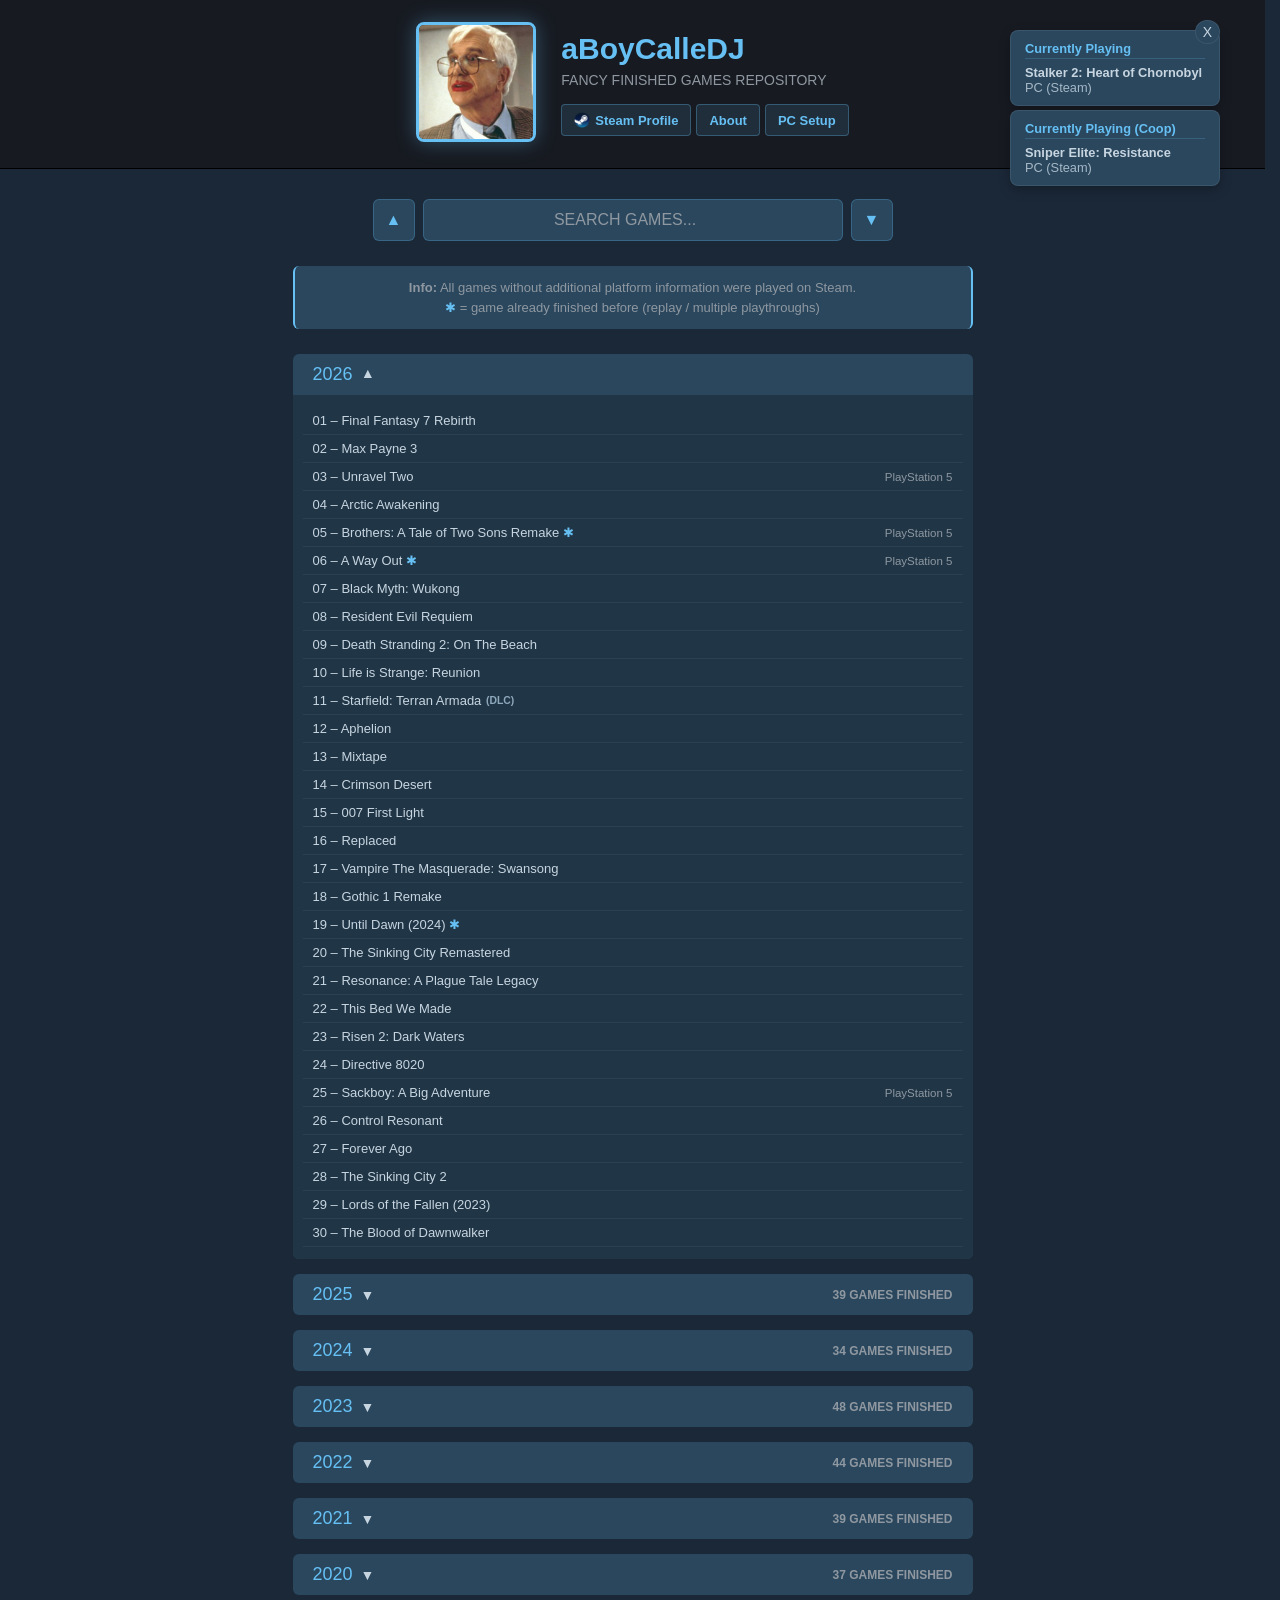
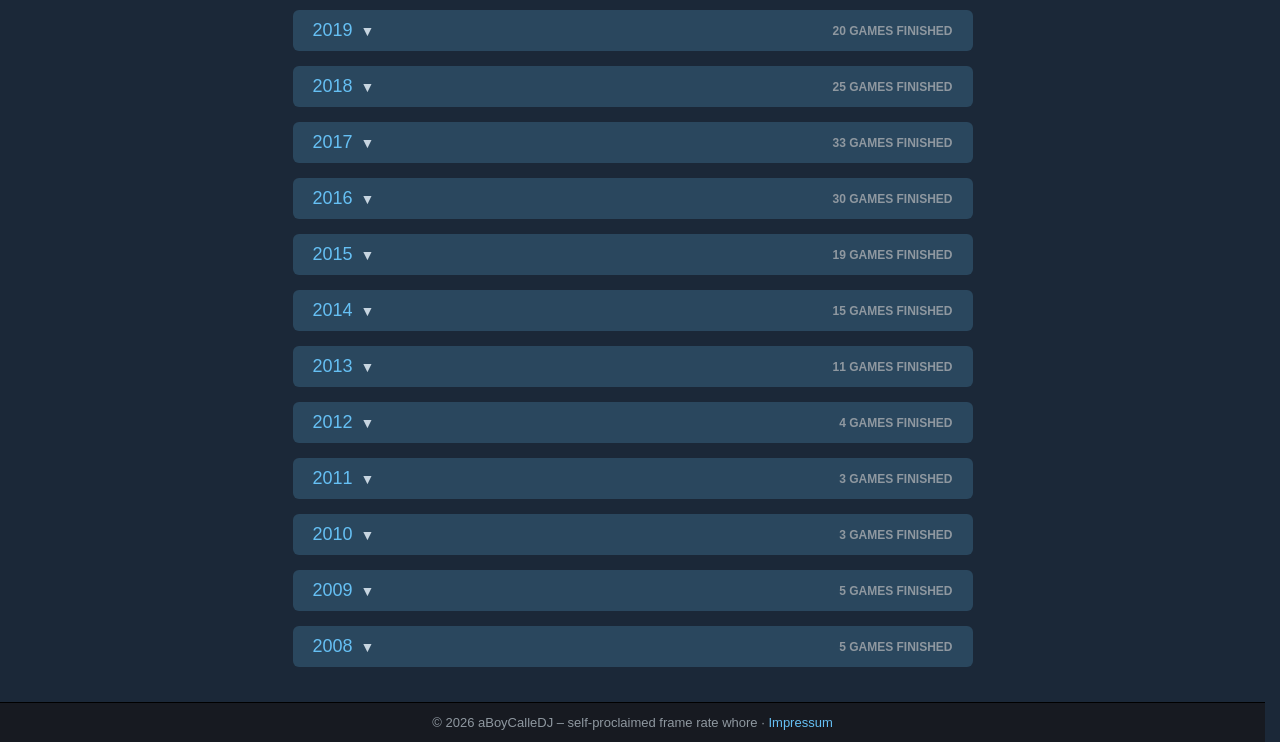
<file: index.html>
<!DOCTYPE html>

<!--
✅ Achievement Unlocked: 
Look all you want. Touch nothing.

Ah, hello there.
Welcome to my code.

I mean… I get it.
But please don’t steal copyrighted material.

Now that I think about it,
when is the next ‘Thief’ actually coming out?!

Anyway, have fun exploring.
-->

<html lang="de">
<head>
<meta charset="UTF-8">
<meta name="robots" content="noindex, nofollow">
<meta name="googlebot" content="noindex, nofollow">
<meta name="bingbot" content="noindex, nofollow">
<meta name="viewport" content="width=device-width, initial-scale=1.0">

<!-- Favicon: moderne Browser -->
<link rel="icon" type="image/jpeg" href="profil.jpg" sizes="16x16">
<link rel="icon" type="image/jpeg" href="profil.jpg" sizes="32x32">
<link rel="icon" type="image/jpeg" href="profil.jpg" sizes="48x48">
<link rel="icon" type="image/jpeg" href="profil.jpg" sizes="96x96">
<link rel="icon" type="image/jpeg" href="profil.jpg" sizes="192x192">  <!-- Android/Chrome -->

<!-- Apple Touch Icon (Retina) -->
<link rel="apple-touch-icon" href="profil.jpg"> <!-- Fallback -->
<link rel="apple-touch-icon" sizes="120x120" href="profil.jpg">
<link rel="apple-touch-icon" sizes="152x152" href="profil.jpg">
<link rel="apple-touch-icon" sizes="167x167" href="profil.jpg">
<link rel="apple-touch-icon" sizes="180x180" href="profil.jpg">  <!-- iPhone Retina -->

<!-- Classic fallback für ältere Browser/Windows -->
<link rel="shortcut icon" href="profil.jpg">
<meta name="msapplication-TileImage" content="profil.jpg">
<meta name="msapplication-TileColor" content="#171a21">

<title>aBoyCalleDJ - Fancy Finished Games Repository</title>

<!-- Link CSS file -->
<link rel="stylesheet" href="styles.css?v=3.6">

</head>

<body>

	
<!-- CURRENTLY PLAYED SECTION -->
	<!-- AN = class="game-status-container" -->
	<!-- AUS = class="game-status-container hidden" -->
	<div class="game-status-container">
	<button class="close-status-btn" aria-label="Close">X</button>
	  
	  <!-- AN 	= class="game-status" -->
	  <!-- AUS 	= class="game-status disabled" -->
	  <!-- Stern mit korrekter Farbe = <span style="color: var(--accent);">✱</span> -->
		
	  <div class="game-status">
		<div class="title">Currently Playing</div>
		<strong>Stalker 2: Heart of Chornobyl</strong>
		<br>
		<span>PC (Steam)</span>
	  </div>
	  
	   <div class="game-status disabled">
		<div class="title">Currently Playing (Coop)</div>
		<strong>Dying Light: The Beast</strong>
		<br>
		<span>PC (Steam)</span>
	  </div>
	  
	  <div class="game-status disabled">
		<div class="title">Currently Playing (Coop)</div>
		<strong>Trine 5: A Clockwork Conspiracy</strong>
		<br>
		<span>PlayStation 5</span>
	  </div>
			
	  <div class="game-status">
		<div class="title">Currently Playing (Coop)</div>
		<strong>Sniper Elite: Resistance</strong>
		<br>
		<span>PC (Steam)</span>
	  </div>
	  
	  <div class="game-status disabled">
		<div class="title">Currently Playing</div>
		<strong>Game Title - replay</strong> <span style="color: var(--accent);">✱</span>
		<br>
		<span>Platform</span>
	  </div>

	</div>

	
<header>
    <div class="header-inner">
        <div class="header-image">
            <img src="profil.jpg" alt="Profilbild">
        </div>
        <div class="header-text">
            <h1>aBoyCalleDJ</h1>
            <p>FANCY FINISHED GAMES REPOSITORY</p>

            <div class="steam-link">
                <a href="https://steamcommunity.com/id/aBoyCalleDJ" target="_blank" rel="noopener noreferrer">
                   <img src="steam_logo.png" class="steam-icon" alt="Steam">
					Steam Profile
					</a>
					 
					<a href="#" id="openAbout" class="about-link">
					<span>About</span>
					</a>
					
					<a href="#" id="openSetup" class="about-link">
					<span>PC Setup</span>
					</a>				
			</div>
        </div>
    </div>
</header>

	
<div class="container">

	<div class="search-wrapper">
    <button id="closeAllBtn" class="search-action-btn" title="Close all">
        ▲
    </button>

    <div class="search-box">
    <input type="search" id="gameSearch" placeholder="SEARCH GAMES..." aria-label="Search games">

    <button id="clearSearchBtn" type="button" aria-label="Clear Search">
        ✖
    </button>
</div>

    <button id="openAllBtn" class="search-action-btn" title="Open all">
        ▼
    </button>
</div>

    <div class="info-box">
        <strong>Info:</strong> All games without additional platform information were played on Steam.<br>
        <span class="star">✱</span> = game already finished before (replay / multiple playthroughs)
    </div>




<!-- Vorlage: 202x-->
<!--
    <div class="year open">
        <div class="year-header">
            <div class="year-left">
                <span class="year-title">2015</span>
                <span class="arrow">▼</span>
            </div>
            <span class="year-meta">xx GAMES FINISHED</span>
        </div>

        <div class="year-content">
            <div class="year-content-inner">
                <ul class="game-list">
                    <li>
                        <span class="game-title">Spielname 1</span>
                        <span class="game-extra">Plattform, wenn nicht Steam</span>
                    </li>
                    <li>
                        <span class="game-title">Spielname 2</span>
                        <span class="game-extra">Plattform, wenn nicht Steam</span>
                    </li>
                </ul>
            </div>
        </div>
    </div>
-->


<!-- 2026-->
    <div class="year open">
        <div class="year-header">
            <div class="year-left">
                <span class="year-title">2026</span>
                <span class="arrow">▼</span>
            </div>
            <span class="year-meta"></span>
        </div>

        <div class="year-content">
            <div class="year-content-inner">
                <ul class="game-list">
					<li>
                        <span class="game-title">01 – Final Fantasy 7 Rebirth</span>
                        <span class="game-extra"></span>
                    </li>
                    <li>
                        <span class="game-title">02 – Max Payne 3</span>
                        <span class="game-extra"></span>
                    </li>
                    <li>
                        <span class="game-title">03 – Unravel Two</span>
                        <span class="game-extra">PlayStation 5</span>
                    </li>
					<li>
                        <span class="game-title">04 – Arctic Awakening</span>
                        <span class="game-extra"></span>
                    </li>
                    <li>
                        <span class="game-title">05 – Brothers: A Tale of Two Sons Remake <span class="star2">✱</span></span>
                        <span class="game-extra">PlayStation 5</span>
                    </li>
                    <li>
                        <span class="game-title">06 – A Way Out <span class="star2">✱</span></span>
                        <span class="game-extra">PlayStation 5</span>
                    </li>
                    <li>
                        <span class="game-title">07 – Black Myth: Wukong</span>
                        <span class="game-extra"></span>
                    </li>
                    <li>
                        <span class="game-title">08 – Resident Evil Requiem</span>
                        <span class="game-extra"></span>
                    </li>
                    <li>
                        <span class="game-title">09 – Death Stranding 2: On The Beach</span>
                        <span class="game-extra"></span>
                    </li>
                    <li>
                        <span class="game-title">10 – Life is Strange: Reunion</span>
                        <span class="game-extra"></span>
                    </li>
					<li>
                        <span class="game-title">11 – Starfield: Terran Armada <span class="dlc-tag">(DLC)</span></span>
                        <span class="game-extra"></span>
                    </li>
					<li>
                        <span class="game-title">12 – Aphelion</span>
                        <span class="game-extra"></span>
                    </li>
					<li>
                        <span class="game-title">13 – Mixtape</span>
                        <span class="game-extra"></span>
                    </li>
                    <li>
                        <span class="game-title">14 – Crimson Desert</span>
                        <span class="game-extra"></span>
                    </li>
                    <li>
                        <span class="game-title">15 – 007 First Light</span>
                        <span class="game-extra"></span>
                    </li>
                    <li>
                        <span class="game-title">16 – Replaced</span>
                        <span class="game-extra"></span>
                    </li>
					<li>
                        <span class="game-title">17 – Vampire The Masquerade: Swansong</span>
                        <span class="game-extra"></span>
                    </li>
					<li>
                        <span class="game-title">18 – Gothic 1 Remake</span>
                        <span class="game-extra"></span>
                    </li>
					<li>
                        <span class="game-title">19 – Until Dawn (2024) <span class="star2">✱</span></span>
                        <span class="game-extra"></span>
                    </li>
					<li>
                        <span class="game-title">20 – The Sinking City Remastered</span>
                        <span class="game-extra"></span>
                    </li>
					<li>
                        <span class="game-title">21 – Resonance: A Plague Tale Legacy</span>
                        <span class="game-extra"></span>
                    </li>
					<li>
                        <span class="game-title">22 – This Bed We Made</span>
                        <span class="game-extra"></span>
                    </li>
					<li>
                        <span class="game-title">23 – Risen 2: Dark Waters</span>
                        <span class="game-extra"></span>
                    </li>
					<li>
                        <span class="game-title">24 – Directive 8020</span>
                        <span class="game-extra"></span>
                    </li>
					<li>
                        <span class="game-title">25 – Sackboy: A Big Adventure</span>
                        <span class="game-extra">PlayStation 5</span>
                    </li>
					<li>
                        <span class="game-title">26 – Control Resonant</span>
                        <span class="game-extra"></span>
                    </li>
					<li>
                        <span class="game-title">27 – Forever Ago</span>
                        <span class="game-extra"></span>
                    </li>
					<li>
                        <span class="game-title">28 – The Sinking City 2</span>
                        <span class="game-extra"></span>
                    </li>
					<li>
                        <span class="game-title">29 – Lords of the Fallen (2023)</span>
                        <span class="game-extra"></span>
                    </li>
					<li>
                        <span class="game-title">30 – The Blood of Dawnwalker</span>
                        <span class="game-extra"></span>
                    </li>
                </ul>
            </div>
        </div>
    </div>



<!-- 2025 -->	
	<div class="year">
        <div class="year-header">
            <div class="year-left">
                <span class="year-title">2025</span>
                <span class="arrow">▼</span>
            </div>
            <span class="year-meta">39 GAMES FINISHED</span>
        </div>

        <div class="year-content">
            <div class="year-content-inner">
                <ul class="game-list">
   					<li>
						<span class="game-title">01 – Final Fantasy 16: Echoes of the Fallen <span class="dlc-tag">(DLC)</span></span>
						<span class="game-extra"></span>
					</li>
					<li>
						<span class="game-title">02 – Final Fantasy 16: The Rising Tide <span class="dlc-tag">(DLC)</span></span>
						<span class="game-extra"></span>
					</li>
					<li>
						<span class="game-title">03 – Final Fantasy 16</span>
						<span class="game-extra"></span>
					</li>
					<li>
						<span class="game-title">04 – Flintlock: The Siege of Dawn</span>
						<span class="game-extra"></span>
					</li>
					<li>
						<span class="game-title">05 – Drova: Forsaken Kin</span>
						<span class="game-extra"></span>
					</li>
					<li>
						<span class="game-title">06 – Star Wars Outlaws</span>
						<span class="game-extra"></span>
					</li>
					<li>
						<span class="game-title">07 – Tiny Tina's Wonderlands</span>
						<span class="game-extra"></span>
					</li>
					<li>
						<span class="game-title">08 – Avowed</span>
						<span class="game-extra"></span>
					</li>
					<li>
						<span class="game-title">09 – It Takes Two <span class="star2">✱</span></span>
						<span class="game-extra">PlayStation 5</span>
					</li>
					<li>
						<span class="game-title">10 – American Arcadia</span>
						<span class="game-extra"></span>
					</li>
					<li>
						<span class="game-title">11 – In Sound Mind</span>
						<span class="game-extra"></span>
					</li>
					<li>
						<span class="game-title">12 – The Casting of Frank Stone</span>
						<span class="game-extra"></span>
					</li>
					<li>
						<span class="game-title">13 – The Walking Dead: Season 1 <span class="star2">✱</span></span>
						<span class="game-extra"></span>
					</li>
					<li>
						<span class="game-title">14 – Final Fantasy 7 Remake</span>
						<span class="game-extra">PlayStation 5</span>
					</li>
					<li>
						<span class="game-title">15 – Lost Records: Bloom & Rage</span>
						<span class="game-extra"></span>
					</li>
					<li class="game-gold">
						<span class="game-title">16 – Kingdom Come Deliverance 2</span>
						<span class="game-extra"></span>
					</li>
					<li class="game-silver">
						<span class="game-title">17 – Clair Obscur: Expedition 33</span>
						<span class="game-extra"></span>
					</li>
					<li>
						<span class="game-title">18 – Atomfall</span>
						<span class="game-extra"></span>
					</li>
					<li>
						<span class="game-title">19 – Karma: The Dark World</span>
						<span class="game-extra"></span>
					</li>
					<li>
						<span class="game-title">20 – The Outer Worlds <span class="star2">✱</span></span>
						<span class="game-extra"></span>
					</li>
					<li>
						<span class="game-title">21 – The Outer Worlds: Peril on Gorgon <span class="dlc-tag">(DLC)</span></span>
						<span class="game-extra"></span>
					</li>
					<li>
						<span class="game-title">22 – The Outer Worlds: Murder on Eridanos <span class="dlc-tag">(DLC)</span></span>
						<span class="game-extra"></span>
					</li>
					<li>
						<span class="game-title">23 – South of Midnight</span>
						<span class="game-extra"></span>
					</li>
					<li>
						<span class="game-title">24 – Mafia: The Old Country</span>
						<span class="game-extra"></span>
					</li>
					<li>
						<span class="game-title">25 – Astro Bot</span>
						<span class="game-extra">PlayStation 5</span>
					</li>
					<li>
						<span class="game-title">26 – Kingdom Come Deliverance 2: Brushes with Death <span class="dlc-tag">(DLC)</span></span>
						<span class="game-extra"></span>
					</li>
					<li>
						<span class="game-title">27 – Eriksholm: The Stolen Dream</span>
						<span class="game-extra"></span>
					</li>
					<li>
						<span class="game-title">28 – Hell is Us</span>
						<span class="game-extra"></span>
					</li>
					<li class="game-bronze">
						<span class="game-title">29 – Tainted Grail: The Fall of Avalon</span>
						<span class="game-extra"></span>
					</li>
					<li>
						<span class="game-title">30 – Echoes of the End</span>
						<span class="game-extra"></span>
					</li>
					<li>
						<span class="game-title">31 – Cronos: The New Dawn</span>
						<span class="game-extra"></span>
					</li>
					<li>
						<span class="game-title">32 – Split Fiction</span>
						<span class="game-extra">PlayStation 5</span>
					</li>
					<li>
						<span class="game-title">33 – Kingdom Come Deliverance 2: Legacy of the Forge <span class="dlc-tag">(DLC)</span></span>
						<span class="game-extra"></span>
					</li>
					<li>
						<span class="game-title">34 – The Outer Worlds 2</span>
						<span class="game-extra"></span>
					</li>
					<li>
						<span class="game-title">35 – Dispatch</span>
						<span class="game-extra">PlayStation 5</span>
					</li>
					<li>
						<span class="game-title">36 – The Elder Scrolls 4: Oblivion Remastered</span>
						<span class="game-extra"></span>
					</li>
					<li>
						<span class="game-title">37 – Horses</span>
						<span class="game-extra">Humble Store</span>
					</li>
					<li>
						<span class="game-title">38 – Silent Hill f</span>
						<span class="game-extra"></span>
					</li>
					<li>
						<span class="game-title">39 – Kingdom Come Deliverance 2: Mysteria Ecclesiae <span class="dlc-tag">(DLC)</span></span>
						<span class="game-extra"></span>
					</li>
                </ul>
            </div>
        </div>
    </div>



<!-- 2024-->
    <div class="year">
        <div class="year-header">
            <div class="year-left">
                <span class="year-title">2024</span>
                <span class="arrow">▼</span>
            </div>
            <span class="year-meta">34 GAMES FINISHED</span>
        </div>

        <div class="year-content">
            <div class="year-content-inner">
                <ul class="game-list">
                    <li class="game-silver">
						<span class="game-title">01 – Baldur's Gate 3</span>
						<span class="game-extra"></span>
					</li>
					<li>
						<span class="game-title">02 – The Invincible</span>
						<span class="game-extra"></span>
					</li>
					<li>
						<span class="game-title">03 – Ad Infinitum</span>
						<span class="game-extra"></span>
					</li>
					<li>
						<span class="game-title">04 – Under The Waves</span>
						<span class="game-extra"></span>
					</li>
					<li>
						<span class="game-title">05 – Banishers: Ghosts of New Eden</span>
						<span class="game-extra"></span>
					</li>
					<li>
						<span class="game-title">06 – Deliver Us Mars</span>
						<span class="game-extra"></span>
					</li>
					<li>
						<span class="game-title">07 – Reveil</span>
						<span class="game-extra"></span>
					</li>
					<li>
						<span class="game-title">08 – Dragon's Dogma 2</span>
						<span class="game-extra"></span>
					</li>
					<li>
						<span class="game-title">09 – Outriders</span>
						<span class="game-extra"></span>
					</li>
					<li>
						<span class="game-title">10 – Sherlock Holmes: The Awakened (2023)</span>
						<span class="game-extra"></span>
					</li>
					<li>
						<span class="game-title">11 – Through the Woods</span>
						<span class="game-extra"></span>
					</li>
					<li>
						<span class="game-title">12 – Remnant 2: The Forgotten Kingdom <span class="dlc-tag">(DLC)</span></span>
						<span class="game-extra"></span>
					</li>
					<li>
						<span class="game-title">13 – Crysis 2</span>
						<span class="game-extra"></span>
					</li>
					<li>
						<span class="game-title">14 – Senua’s Saga: Hellblade 2</span>
						<span class="game-extra">PC Game Pass</span>
					</li>
					<li>
						<span class="game-title">15 – Open Roads</span>
						<span class="game-extra">PC Game Pass</span>
					</li>
					<li>
						<span class="game-title">16 – Still Wakes the Deep</span>
						<span class="game-extra"></span>
					</li>
					<li>
						<span class="game-title">17 – Mirror‘s Edge</span>
						<span class="game-extra"></span>
					</li>
					<li>
						<span class="game-title">18 – Indika</span>
						<span class="game-extra"></span>
					</li>
					<li>
						<span class="game-title">19 – Fort Solis</span>
						<span class="game-extra"></span>
					</li>
					<li>
						<span class="game-title">20 – Alone in the Dark (2024)</span>
						<span class="game-extra"></span>
					</li>
					<li>
						<span class="game-title">21 – Inside</span>
						<span class="game-extra"></span>
					</li>
					<li>
						<span class="game-title">22 – Lies of P</span>
						<span class="game-extra"></span>
					</li>
					<li>
						<span class="game-title">23 – Dead Island 2</span>
						<span class="game-extra"></span>
					</li>
					<li>
						<span class="game-title">24 – Nobody Wants to Die</span>
						<span class="game-extra"></span>
					</li>
					<li>
						<span class="game-title">25 – Starfield: Shattered Space <span class="dlc-tag">(DLC)</span></span>
						<span class="game-extra"></span>
					</li>
					<li>
						<span class="game-title">26 – Dead Island 2: Haus <span class="dlc-tag">(DLC)</span></span>
						<span class="game-extra"></span>
					</li>
					<li>
						<span class="game-title">27 – Risen</span>
						<span class="game-extra"></span>
					</li>
					<li class="game-bronze">
						<span class="game-title">28 – Silent Hill 2 (2024)</span>
						<span class="game-extra"></span>
					</li>
					<li>
						<span class="game-title">29 – Life is Strange: Double Exposure</span>
						<span class="game-extra"></span>
					</li>
					<li>
						<span class="game-title">30 – Dead Island 2: SoLA <span class="dlc-tag">(DLC)</span></span>
						<span class="game-extra"></span>
					</li>
					<li>
						<span class="game-title">31 – Kentucky Route Zero</span>
						<span class="game-extra"></span>
					</li>
					<li>
						<span class="game-title">32 – Dragon Age: The Veilguard</span>
						<span class="game-extra"></span>
					</li>
					<li>
						<span class="game-title">33 – Remnant 2: The Dark Horizon <span class="dlc-tag">(DLC)</span></span>
						<span class="game-extra"></span>
					</li>
					<li class="game-gold">
						<span class="game-title">34 – Indiana Jones and the Great Circle</span>
						<span class="game-extra"></span>
					</li>
                </ul>
            </div>
        </div>
    </div>



<!-- 2023-->
    <div class="year">
        <div class="year-header">
            <div class="year-left">
                <span class="year-title">2023</span>
                <span class="arrow">▼</span>
            </div>
            <span class="year-meta">48 GAMES FINISHED</span>
        </div>

        <div class="year-content">
            <div class="year-content-inner">
                <ul class="game-list">
                    <li>
						<span class="game-title">01 – Pentiment</span>
						<span class="game-extra"></span>
					</li>
					<li>
						<span class="game-title">02 – Metro Exodus: Sam's Story <span class="dlc-tag">(DLC)</span></span>
						<span class="game-extra"></span>
					</li>
					<li>
						<span class="game-title">03 – Aliens: Fireteam Elite</span>
						<span class="game-extra"></span>
					</li>
					<li>
						<span class="game-title">04 – Somerville</span>
						<span class="game-extra">PC Game Pass</span>
					</li>
					<li>
						<span class="game-title">05 – Visage</span>
						<span class="game-extra">PlayStation 5</span>
					</li>
					<li>
						<span class="game-title">06 – Moons of Madness</span>
						<span class="game-extra"></span>
					</li>
					<li>
						<span class="game-title">07 – To the Moon</span>
						<span class="game-extra"></span>
					</li>
					<li class="game-bronze">
						<span class="game-title">08 – Dead Space (2023)</span>
						<span class="game-extra"></span>
					</li>
					<li>
						<span class="game-title">09 – A Bird Story</span>
						<span class="game-extra"></span>
					</li>
					<li>
						<span class="game-title">10 – Destiny 2: Shadowkeep <span class="dlc-tag">(DLC)</span></span>
						<span class="game-extra"></span>
					</li>
					<li>
						<span class="game-title">11 – The Signifier</span>
						<span class="game-extra"></span>
					</li>
					<li>
						<span class="game-title">12 – The Chant</span>
						<span class="game-extra"></span>
					</li>
					<li>
						<span class="game-title">13 – Hogwarts Legacy</span>
						<span class="game-extra"></span>
					</li>
					<li>
						<span class="game-title">14 – Atomic Heart</span>
						<span class="game-extra">PC Game Pass</span>
					</li>
					<li>
						<span class="game-title">15 – The Gunk</span>
						<span class="game-extra">PC Game Pass</span>
					</li>
					<li>
						<span class="game-title">16 – Destiny 2: Beyond Light <span class="dlc-tag">(DLC)</span></span>
						<span class="game-extra"></span>
					</li>
					<li>
						<span class="game-title">17 – Resident Evil 4 (2023)</span>
						<span class="game-extra"></span>
					</li>
					<li>
						<span class="game-title">18 – Finding Paradise</span>
						<span class="game-extra"></span>
					</li>
					<li>
						<span class="game-title">19 – Wo Long: Fallen Dynasty</span>
						<span class="game-extra"></span>
					</li>
					<li>
						<span class="game-title">20 – The Last of Us Part 1 <span class="star2">✱</span></span>
						<span class="game-extra"></span>
					</li>
					<li>
						<span class="game-title">21 – The Last of Us Part 1: Left Behind <span class="dlc-tag">(DLC)</span> <span class="star2">✱</span></span>
						<span class="game-extra"></span>
					</li>
					<li>
						<span class="game-title">22 – Horizon Forbidden West: Burning Shores <span class="dlc-tag">(DLC)</span></span>
						<span class="game-extra">PlayStation 5</span>
					</li>
					<li>
						<span class="game-title">23 – The Callisto Protocol</span>
						<span class="game-extra">PlayStation 5</span>
					</li>
					<li>
						<span class="game-title">24 – The Legend of Zelda: Tears of the Kingdom</span>
						<span class="game-extra">Switch</span>
					</li>
					<li>
						<span class="game-title">25 – Planet of Lana</span>
						<span class="game-extra">PC Game Pass</span>
					</li>
					<li>
						<span class="game-title">26 – Dordogne</span>
						<span class="game-extra">PC Game Pass</span>
					</li>
					<li>
						<span class="game-title">27 – Fable Anniversary</span>
						<span class="game-extra"></span>
					</li>
					<li>
						<span class="game-title">28 – Amnesia: The Bunker</span>
						<span class="game-extra">PC Game Pass</span>
					</li>
					<li>
						<span class="game-title">29 – Bramble: The Mountain King</span>
						<span class="game-extra">PC Game Pass</span>
					</li>
					<li>
						<span class="game-title">30 – Alan Wake Remastered <span class="star2">✱</span></span>
						<span class="game-extra">PlayStation 5</span>
					</li>
					<li>
						<span class="game-title">31 – The Dark Pictures: The Devil in Me</span>
						<span class="game-extra"></span>
					</li>
					<li>
						<span class="game-title">32 – Impostor Factory</span>
						<span class="game-extra"></span>
					</li>
					<li class="game-silver">
						<span class="game-title">33 – Remnant 2</span>
						<span class="game-extra"></span>
					</li>
					<li>
						<span class="game-title">34 – Starfield</span>
						<span class="game-extra"></span>
					</li>
					<li>
						<span class="game-title">35 – Star Wars Jedi: Survivor</span>
						<span class="game-extra">PlayStation 5</span>
					</li>
					<li>
						<span class="game-title">36 – The Expanse: A Telltale Series</span>
						<span class="game-extra">PlayStation 5</span>
					</li>
					<li>
						<span class="game-title">37 – Abzu</span>
						<span class="game-extra"></span>
					</li>
					<li>
						<span class="game-title">38 – The Stanley Parable</span>
						<span class="game-extra"></span>
					</li>
					<li class="game-gold">
						<span class="game-title">39 – Alan Wake 2</span>
						<span class="game-extra">PlayStation 5</span>
					</li>
					<li>
						<span class="game-title">40 – Resident Evil Village: Shadows of Rose <span class="dlc-tag">(DLC)</span></span>
						<span class="game-extra"></span>
					</li>
					<li>
						<span class="game-title">41 – Resident Evil 4: Separate Ways (2023) <span class="dlc-tag">(DLC)</span></span>
						<span class="game-extra"></span>
					</li>
					<li>
						<span class="game-title">42 – Jusant</span>
						<span class="game-extra">PC Game Pass</span>
					</li>
					<li>
						<span class="game-title">43 – Back to the Future: The Game</span>
						<span class="game-extra"></span>
					</li>
					<li>
						<span class="game-title">44 – Diablo 4</span>
						<span class="game-extra"></span>
					</li>
					<li>
						<span class="game-title">45 – Ghostwire: Tokyo</span>
						<span class="game-extra"></span>
					</li>
					<li>
						<span class="game-title">46 – Remnant 2: The Awakened King <span class="dlc-tag">(DLC)</span></span>
						<span class="game-extra"></span>
					</li>
					<li>
						<span class="game-title">47 – Cyberpunk 2077 <span class="star2">✱</span></span>
						<span class="game-extra"></span>
					</li>
					<li>
						<span class="game-title">48 – Cyberpunk 2077: Phantom Liberty <span class="dlc-tag">(DLC)</span></span>
						<span class="game-extra"></span>
					</li>
                </ul>
            </div>
        </div>
    </div>



<!-- 2022-->
    <div class="year">
        <div class="year-header">
            <div class="year-left">
                <span class="year-title">2022</span>
                <span class="arrow">▼</span>
            </div>
            <span class="year-meta">44 GAMES FINISHED</span>
        </div>

        <div class="year-content">
            <div class="year-content-inner">
                <ul class="game-list">
                    <li>
						<span class="game-title">01 – Divinity: Original Sin 2</span>
						<span class="game-extra"></span>
					</li>
					<li>
						<span class="game-title">02 – Last Stop</span>
						<span class="game-extra"></span>
					</li>
					<li>
						<span class="game-title">03 – The Dark Pictures: House of Ashes</span>
						<span class="game-extra"></span>
					</li>
					<li>
						<span class="game-title">04 – Kena: Bridge of Spirits</span>
						<span class="game-extra">PlayStation 5</span>
					</li>
					<li class="game-bronze">
						<span class="game-title">05 – Road 96</span>
						<span class="game-extra"></span>
					</li>
					<li>
						<span class="game-title">06 – Ratchet & Clank: Rift Apart</span>
						<span class="game-extra">PlayStation 5</span>
					</li>
					<li>
						<span class="game-title">07 – Minute of Islands</span>
						<span class="game-extra"></span>
					</li>
					<li>
						<span class="game-title">08 – A Juggler's Tale</span>
						<span class="game-extra"></span>
					</li>
					<li>
						<span class="game-title">09 – Industria</span>
						<span class="game-extra"></span>
					</li>
					<li class="game-gold">
						<span class="game-title">10 – Elden Ring</span>
						<span class="game-extra"></span>
					</li>
					<li>
						<span class="game-title">11 – Horizon Zero Dawn <span class="star2">✱</span></span>
						<span class="game-extra"></span>
					</li>
					<li>
						<span class="game-title">12 – Martha is Dead</span>
						<span class="game-extra"></span>
					</li>
					<li>
						<span class="game-title">13 – Horizon Forbidden West</span>
						<span class="game-extra">PlayStation 5</span>
					</li>
					<li>
						<span class="game-title">14 – Little Nightmares 2</span>
						<span class="game-extra"></span>
					</li>
					<li>
						<span class="game-title">15 – Omno</span>
						<span class="game-extra"></span>
					</li>
					<li>
						<span class="game-title">16 – Crysis</span>
						<span class="game-extra"></span>
					</li>
					<li>
						<span class="game-title">17 – Twelve Minutes</span>
						<span class="game-extra">PC Game Pass</span>
					</li>
					<li>
						<span class="game-title">18 – A Memoir Blue</span>
						<span class="game-extra">PC Game Pass</span>
					</li>
					<li>
						<span class="game-title">19 – Alfred Hitchcock Vertigo</span>
						<span class="game-extra"></span>
					</li>
					<li>
						<span class="game-title">20 – Transference</span>
						<span class="game-extra"></span>
					</li>
					<li>
						<span class="game-title">21 – Conway: Disappearance at Dahlia View</span>
						<span class="game-extra"></span>
					</li>
					<li>
						<span class="game-title">22 – Sniper Elite 5</span>
						<span class="game-extra">PC Game Pass</span>
					</li>
					<li>
						<span class="game-title">23 – Elex 2</span>
						<span class="game-extra"></span>
					</li>
					<li>
						<span class="game-title">24 – Mafia 3</span>
						<span class="game-extra"></span>
					</li>
					<li>
						<span class="game-title">25 – God of War (2018) <span class="star2">✱</span></span>
						<span class="game-extra"></span>
					</li>
					<li>
						<span class="game-title">26 – Stray</span>
						<span class="game-extra">PlayStation 5</span>
					</li>
					<li>
						<span class="game-title">27 – South of the Circle</span>
						<span class="game-extra"></span>
					</li>
					<li>
						<span class="game-title">28 – Dying Light 2: Stay Human</span>
						<span class="game-extra"></span>
					</li>
					<li>
						<span class="game-title">29 – Gerda: A Flame in Winter</span>
						<span class="game-extra">Switch</span>
					</li>
					<li>
						<span class="game-title">30 – Brothers: A Tale of Two Sons</span>
						<span class="game-extra">Switch</span>
					</li>
					<li>
						<span class="game-title">31 – As Dusk Falls</span>
						<span class="game-extra">PC Game Pass</span>
					</li>
					<li>
						<span class="game-title">32 – Steelrising</span>
						<span class="game-extra"></span>
					</li>
					<li>
						<span class="game-title">33 – Death's Door</span>
						<span class="game-extra"></span>
					</li>
					<li>
						<span class="game-title">34 – Scorn</span>
						<span class="game-extra">PC Game Pass</span>
					</li>
					<li>
						<span class="game-title">35 – Arise: A Simple Story</span>
						<span class="game-extra"></span>
					</li>
					<li class="game-silver">
						<span class="game-title">36 – A Plague Tale: Requiem</span>
						<span class="game-extra"></span>
					</li>
					<li>
						<span class="game-title">37 – The Quarry</span>
						<span class="game-extra"></span>
					</li>
					<li>
						<span class="game-title">38 – Yooka-Laylee</span>
						<span class="game-extra"></span>
					</li>
					<li>
						<span class="game-title">39 – New Tales from the Borderlands</span>
						<span class="game-extra"></span>
					</li>
					<li>
						<span class="game-title">40 – God of War Ragnarök</span>
						<span class="game-extra">PlayStation 5</span>
					</li>
					<li>
						<span class="game-title">41 – High On Life</span>
						<span class="game-extra">PC Game Pass</span>
					</li>
					<li>
						<span class="game-title">42 – My Friend Pedro</span>
						<span class="game-extra"></span>
					</li>
					<li>
						<span class="game-title">43 – Metro Exodus <span class="star2">✱</span></span>
						<span class="game-extra"></span>
					</li>
					<li>
						<span class="game-title">44 – Metro Exodus: The Two Colonels <span class="dlc-tag">(DLC)</span></span>
						<span class="game-extra"></span>
					</li>
                </ul>
            </div>
        </div>
    </div>



<!-- 2021-->
    <div class="year">
        <div class="year-header">
            <div class="year-left">
                <span class="year-title">2021</span>
                <span class="arrow">▼</span>
            </div>
            <span class="year-meta">39 GAMES FINISHED</span>
        </div>

        <div class="year-content">
            <div class="year-content-inner">
                <ul class="game-list">
					<li>
						<span class="game-title">01 – Fallout 76</span>
						<span class="game-extra"></span>
					</li>
					<li>
						<span class="game-title">02 – Resident Evil 3 (2020)</span>
						<span class="game-extra"></span>
					</li>
					<li>
						<span class="game-title">03 – Mafia - Definitive Edition</span>
						<span class="game-extra"></span>
					</li>
					<li>
						<span class="game-title">04 – Mafia 2</span>
						<span class="game-extra"></span>
					</li>
					<li>
						<span class="game-title">05 – The Dark Pictures: Little Hope</span>
						<span class="game-extra"></span>
					</li>
					<li>
						<span class="game-title">06 – NieR: Automata</span>
						<span class="game-extra"></span>
					</li>
					<li>
						<span class="game-title">07 – Mass Effect Andromeda</span>
						<span class="game-extra"></span>
					</li>
					<li class="game-gold">
						<span class="game-title">08 – It Takes Two</span>
						<span class="game-extra"></span>
					</li>
					<li>
						<span class="game-title">09 – Cyberpunk 2077</span>
						<span class="game-extra"></span>
					</li>
					<li>
						<span class="game-title">10 – Leisure Suit Larry: Wet Dreams Don't Dry</span>
						<span class="game-extra">Switch</span>
					</li>
					<li>
						<span class="game-title">11 – Monster Hunter World</span>
						<span class="game-extra"></span>
					</li>
					<li>
						<span class="game-title">12 – Paradise Lost</span>
						<span class="game-extra"></span>
					</li>
					<li>
						<span class="game-title">13 – Close To The Sun</span>
						<span class="game-extra"></span>
					</li>
					<li>
						<span class="game-title">14 – Deliver Us The Moon</span>
						<span class="game-extra"></span>
					</li>
					<li>
						<span class="game-title">15 – The Elder Scrolls Online: Elsweyr <span class="dlc-tag">(DLC)</span></span>
						<span class="game-extra"></span>
					</li>
					<li>
						<span class="game-title">16 – Resident Evil Village</span>
						<span class="game-extra"></span>
					</li>
					<li>
						<span class="game-title">17 – Mass Effect - Legendary Edition</span>
						<span class="game-extra"></span>
					</li>
					<li class="game-silver">
						<span class="game-title">18 – Mass Effect 2 - Legendary Edition</span>
						<span class="game-extra"></span>
					</li>
					<li>
						<span class="game-title">19 – Trine</span>
						<span class="game-extra"></span>
					</li>
					<li>
						<span class="game-title">20 – The Fabled Woods</span>
						<span class="game-extra"></span>
					</li>
					<li>
						<span class="game-title">21 – Mass Effect 3 - Legendary Edition</span>
						<span class="game-extra"></span>
					</li>
					<li>
						<span class="game-title">22 – The Shore</span>
						<span class="game-extra"></span>
					</li>
					<li>
						<span class="game-title">23 – Mundaun</span>
						<span class="game-extra"></span>
					</li>
					<li>
						<span class="game-title">24 – Astro's Playroom</span>
						<span class="game-extra">PlayStation 5</span>
					</li>
					<li>
						<span class="game-title">25 – Days Gone</span>
						<span class="game-extra"></span>
					</li>
					<li>
						<span class="game-title">26 – Demon's Souls (2020)</span>
						<span class="game-extra">PlayStation 5</span>
					</li>
					<li>
						<span class="game-title">27 – Spider-Man Remastered</span>
						<span class="game-extra">PlayStation 5</span>
					</li>
					<li>
						<span class="game-title">28 – The Last of Us Part 2</span>
						<span class="game-extra">PlayStation 5</span>
					</li>
					<li>
						<span class="game-title">29 – Spider-Man: Miles Morales</span>
						<span class="game-extra">PlayStation 5</span>
					</li>
					<li>
						<span class="game-title">30 – Life is Strange: True Colors</span>
						<span class="game-extra"></span>
					</li>
					<li>
						<span class="game-title">31 – Ghost of Tsushima</span>
						<span class="game-extra">PlayStation 5</span>
					</li>
					<li>
						<span class="game-title">32 – Deathloop</span>
						<span class="game-extra"></span>
					</li>
					<li>
						<span class="game-title">33 – The Last Campfire</span>
						<span class="game-extra"></span>
					</li>
					<li class="game-bronze">
						<span class="game-title">34 – The Forgotten City</span>
						<span class="game-extra"></span>
					</li>
					<li>
						<span class="game-title">35 – BioShock Infinite</span>
						<span class="game-extra"></span>
					</li>
					<li>
						<span class="game-title">36 – Guardians of the Galaxy</span>
						<span class="game-extra"></span>
					</li>
					<li>
						<span class="game-title">37 – Rage 2</span>
						<span class="game-extra"></span>
					</li>
					<li>
						<span class="game-title">38 – Twin Mirror</span>
						<span class="game-extra"></span>
					</li>
					<li>
						<span class="game-title">39 – The Medium</span>
						<span class="game-extra"></span>
					</li>
                </ul>
            </div>
        </div>
    </div>



<!-- 2020-->
    <div class="year">
        <div class="year-header">
            <div class="year-left">
                <span class="year-title">2020</span>
                <span class="arrow">▼</span>
            </div>
            <span class="year-meta">37 GAMES FINISHED</span>
        </div>

        <div class="year-content">
            <div class="year-content-inner">
                <ul class="game-list">
                    <li>
						<span class="game-title">01 – Remnant: From The Ashes</span>
						<span class="game-extra"></span>
					</li>
					<li class="game-silver">
						<span class="game-title">02 – Red Dead Redemption 2</span>
						<span class="game-extra"></span>
					</li>
					<li>
						<span class="game-title">03 – Blair Witch</span>
						<span class="game-extra">PC Game Pass</span>
					</li>
					<li>
						<span class="game-title">04 – Dying Light <span class="star2">✱</span></span>
						<span class="game-extra"></span>
					</li>
					<li>
						<span class="game-title">05 – The Outer Worlds</span>
						<span class="game-extra">PC Game Pass</span>
					</li>
					<li>
						<span class="game-title">06 – The Walking Dead: The Final Season</span>
						<span class="game-extra"></span>
					</li>
					<li>
						<span class="game-title">07 – The Suicide of Rachel Foster</span>
						<span class="game-extra"></span>
					</li>
					<li>
						<span class="game-title">08 – Gris</span>
						<span class="game-extra">PC Game Pass</span>
					</li>
					<li>
						<span class="game-title">09 – The Surge 2</span>
						<span class="game-extra"></span>
					</li>
					<li>
						<span class="game-title">10 – Borderlands 3</span>
						<span class="game-extra"></span>
					</li>
					<li>
						<span class="game-title">11 – We Went Back</span>
						<span class="game-extra"></span>
					</li>
					<li>
						<span class="game-title">12 – We Were Here</span>
						<span class="game-extra"></span>
					</li>
					<li class="game-gold">
						<span class="game-title">13 – Kingdom Come Deliverance</span>
						<span class="game-extra"></span>
					</li>
					<li>
						<span class="game-title">14 – Kingdom Come Deliverance: From The Ashes <span class="dlc-tag">(DLC)</span></span>
						<span class="game-extra"></span>
					</li>
					<li>
						<span class="game-title">15 – Kingdom Come Deliverance: The Amorous Adventures of Bold Sir Hans Capon <span class="dlc-tag">(DLC)</span></span>
						<span class="game-extra"></span>
					</li>
					<li>
						<span class="game-title">16 – Kingdom Come Deliverance: Band of Bastards <span class="dlc-tag">(DLC)</span></span>
						<span class="game-extra"></span>
					</li>
					<li>
						<span class="game-title">17 – Kingdom Come Deliverance: A Woman's Lot <span class="dlc-tag">(DLC)</span></span>
						<span class="game-extra"></span>
					</li>
					<li>
						<span class="game-title">18 – Amnesia: The Dark Descent</span>
						<span class="game-extra"></span>
					</li>
					<li>
						<span class="game-title">19 – Ori and the Blind Forest</span>
						<span class="game-extra">Switch</span>
					</li>
					<li>
						<span class="game-title">20 – We Were Here Too</span>
						<span class="game-extra"></span>
					</li>
					<li>
						<span class="game-title">21 – Ken Follett’s Pillars of the Earth</span>
						<span class="game-extra"></span>
					</li>
					<li>
						<span class="game-title">22 – Sherlock Holmes: The Devil‘s Daughter</span>
						<span class="game-extra"></span>
					</li>
					<li>
						<span class="game-title">23 – Death Stranding</span>
						<span class="game-extra"></span>
					</li>
					<li>
						<span class="game-title">24 – Murdered: Soul Suspect</span>
						<span class="game-extra"></span>
					</li>
					<li>
						<span class="game-title">25 – Star Wars Jedi: Fallen Order</span>
						<span class="game-extra"></span>
					</li>
					<li class="game-bronze">
						<span class="game-title">26 – Control</span>
						<span class="game-extra"></span>
					</li>
					<li>
						<span class="game-title">27 – Control: The Foundation <span class="dlc-tag">(DLC)</span></span>
						<span class="game-extra"></span>
					</li>
					<li>
						<span class="game-title">28 – Control: AWE <span class="dlc-tag">(DLC)</span></span>
						<span class="game-extra"></span>
					</li>
					<li>
						<span class="game-title">29 – Tell Me Why</span>
						<span class="game-extra">PC Game Pass</span>
					</li>
					<li>
						<span class="game-title">30 – The Witcher 3: Wild Hunt <span class="star2">✱</span></span>
						<span class="game-extra"></span>
					</li>
					<li>
						<span class="game-title">31 – The Witcher 3: Hearts of Stone <span class="dlc-tag">(DLC)</span> <span class="star2">✱</span></span>
						<span class="game-extra"></span>
					</li>
					<li>
						<span class="game-title">32 – The Witcher 3: Blood and Wine <span class="dlc-tag">(DLC)</span> <span class="star2">✱</span></span>
						<span class="game-extra"></span>
					</li>
					<li>
						<span class="game-title">33 – Sea of Solitude</span>
						<span class="game-extra"></span>
					</li>
					<li>
						<span class="game-title">34 – Blacksad</span>
						<span class="game-extra"></span>
					</li>
					<li>
						<span class="game-title">35 – The Elder Scrolls Online: Summerset <span class="dlc-tag">(DLC)</span></span>
						<span class="game-extra"></span>
					</li>
					<li>
						<span class="game-title">36 – Call of the Sea</span>
						<span class="game-extra"></span>
					</li>
					<li>
						<span class="game-title">37 – We Were Here Together</span>
						<span class="game-extra"></span>
					</li>
                </ul>
            </div>
        </div>
    </div>



<!-- 2019-->
    <div class="year">
        <div class="year-header">
            <div class="year-left">
                <span class="year-title">2019</span>
                <span class="arrow">▼</span>
            </div>
            <span class="year-meta">20 GAMES FINISHED</span>
        </div>

        <div class="year-content">
            <div class="year-content-inner">
                <ul class="game-list">
                    <li>
						<span class="game-title">01 – Assassin's Creed Odyssey</span>
						<span class="game-extra"></span>
					</li>
					<li>
						<span class="game-title">02 – Sniper Elite 4</span>
						<span class="game-extra"></span>
					</li>
					<li class="game-gold">
						<span class="game-title">03 – Resident Evil 2 (2019)</span>
						<span class="game-extra"></span>
					</li>
					<li>
						<span class="game-title">04 – Uncharted: The Lost Legacy</span>
						<span class="game-extra">PlayStation 4</span>
					</li>
					<li>
						<span class="game-title">05 – Oxenfree</span>
						<span class="game-extra"></span>
					</li>
					<li>
						<span class="game-title">06 – Trüberbrook</span>
						<span class="game-extra"></span>
					</li>
					<li>
						<span class="game-title">07 – Sekiro: Shadows Die Twice</span>
						<span class="game-extra"></span>
					</li>
					<li class="game-bronze">
						<span class="game-title">08 – A Plague Tale: Innocence</span>
						<span class="game-extra"></span>
					</li>
					<li>
						<span class="game-title">09 – Unforeseen Incidents</span>
						<span class="game-extra"></span>
					</li>
					<li>
						<span class="game-title">10 – Call of Cthulhu</span>
						<span class="game-extra"></span>
					</li>
					<li>
						<span class="game-title">11 – Californium</span>
						<span class="game-extra"></span>
					</li>
					<li>
						<span class="game-title">12 – Dishonored: Death of the Outsider</span>
						<span class="game-extra"></span>
					</li>
					<li>
						<span class="game-title">13 – Wolfenstein: Youngblood</span>
						<span class="game-extra"></span>
					</li>
					<li>
						<span class="game-title">14 – The Dark Pictures: Man of Medan</span>
						<span class="game-extra"></span>
					</li>
					<li class="game-silver">
						<span class="game-title">15 – GreedFall</span>
						<span class="game-extra"></span>
					</li>
					<li>
						<span class="game-title">16 – Draugen</span>
						<span class="game-extra"></span>
					</li>
					<li>
						<span class="game-title">17 – Life is Strange 2</span>
						<span class="game-extra"></span>
					</li>
					<li>
						<span class="game-title">18 – Virginia</span>
						<span class="game-extra"></span>
					</li>
                    <li>
						<span class="game-title">19 – Metro Exodus</span>
						<span class="game-extra">PC Game Pass</span>
					</li>
					<li>
						<span class="game-title">20 – South Park: The Fractured But Whole</span>
						<span class="game-extra">Switch</span>
					</li>
                </ul>
            </div>
        </div>
    </div>



<!-- 2018-->
    <div class="year">
        <div class="year-header">
            <div class="year-left">
                <span class="year-title">2018</span>
                <span class="arrow">▼</span>
            </div>
            <span class="year-meta">25 GAMES FINISHED</span>
        </div>

        <div class="year-content">
            <div class="year-content-inner">
                <ul class="game-list">
                    <li class="game-gold">
						<span class="game-title">01 – Dark Souls</span>
						<span class="game-extra"></span>
					</li>
					<li>
						<span class="game-title">02 – Remothered: Tormented Fathers</span>
						<span class="game-extra"></span>
					</li>
					<li>
						<span class="game-title">03 – Dark Souls 2</span>
						<span class="game-extra"></span>
					</li>
					<li>
						<span class="game-title">04 – Assassin's Creed Origins</span>
						<span class="game-extra"></span>
					</li>
					<li>
						<span class="game-title">05 – Batman: The Enemy Within: A Telltale Series</span>
						<span class="game-extra"></span>
					</li>
					<li>
						<span class="game-title">06 – The Raven</span>
						<span class="game-extra"></span>
					</li>
					<li>
						<span class="game-title">07 – Rage</span>
						<span class="game-extra"></span>
					</li>
					<li>
						<span class="game-title">08 – Black Mirror (2017)</span>
						<span class="game-extra"></span>
					</li>
					<li>
						<span class="game-title">09 – Vampyr</span>
						<span class="game-extra"></span>
					</li>
					<li class="game-silver">
						<span class="game-title">10 – God of War (2018)</span>
						<span class="game-extra">PlayStation 4</span>
					</li>
					<li>
						<span class="game-title">11 – The Vanishing of Ethan Carter <span class="star2">✱</span></span>
						<span class="game-extra"></span>
					</li>
					<li>
						<span class="game-title">12 – Blackwood Crossing</span>
						<span class="game-extra"></span>
					</li>
					<li>
						<span class="game-title">13 – Shadow of the Tomb Raider</span>
						<span class="game-extra"></span>
					</li>
					<li>
						<span class="game-title">14 – Detroit: Become Human</span>
						<span class="game-extra">PlayStation 4</span>
					</li>
					<li>
						<span class="game-title">15 – Dark Souls 3</span>
						<span class="game-extra"></span>
					</li>
					<li>
						<span class="game-title">16 – Dark Souls 3: Ashes of Ariandel <span class="dlc-tag">(DLC)</span> </span>
						<span class="game-extra"></span>
					</li>
					<li>
						<span class="game-title">17 – Dark Souls 3: The Ringed City <span class="dlc-tag">(DLC)</span> </span>
						<span class="game-extra"></span>
					</li>
					<li>
						<span class="game-title">18 – Tacoma</span>
						<span class="game-extra"></span>
					</li>
					<li>
						<span class="game-title">19 – Final Fantasy 15</span>
						<span class="game-extra"></span>
					</li>
					<li>
						<span class="game-title">20 – Sunset Overdrive</span>
						<span class="game-extra"></span>
					</li>
					<li class="game-bronze">
						<span class="game-title">21 – The Council</span>
						<span class="game-extra"></span>
					</li>
					<li>
						<span class="game-title">22 – State of Mind</span>
						<span class="game-extra"></span>
					</li>
					<li>
						<span class="game-title">23 – Gray Dawn</span>
						<span class="game-extra"></span>
					</li>
					<li>
						<span class="game-title">24 – Night in the Woods</span>
						<span class="game-extra">Switch</span>
					</li>
     <li>
						<span class="game-title">25 – A Way Out</span>
						<span class="game-extra">EA App</span>
					</li>
                </ul>
            </div>
        </div>
    </div>



<!-- 2017-->
    <div class="year">
        <div class="year-header">
            <div class="year-left">
                <span class="year-title">2017</span>
                <span class="arrow">▼</span>
            </div>
            <span class="year-meta">33 GAMES FINISHED</span>
        </div>

        <div class="year-content">
            <div class="year-content-inner">
                <ul class="game-list">
					<li>
						<span class="game-title">01 – Game of Thrones: A Telltale Series</span>
						<span class="game-extra"></span>
					</li>
					<li>
						<span class="game-title">02 – The Walking Dead: Michonne</span>
						<span class="game-extra"></span>
					</li>
					<li>
						<span class="game-title">03 – Resident Evil 7</span>
						<span class="game-extra"></span>
					</li>
					<li>
						<span class="game-title">04 – Sherlock Holmes: Crimes and Punishments</span>
						<span class="game-extra"></span>
					</li>
					<li>
						<span class="game-title">05 – Homefront: The Revolution</span>
						<span class="game-extra"></span>
					</li>
					<li>
						<span class="game-title">06 – Batman: A Telltale Series</span>
						<span class="game-extra"></span>
					</li>
					<li>
						<span class="game-title">07 – Borderlands 2</span>
						<span class="game-extra"></span>
					</li>
					<li>
						<span class="game-title">08 – Horizon Zero Dawn</span>
						<span class="game-extra">PlayStation 4</span>
					</li>
					<li>
						<span class="game-title">09 – The Legend of Zelda: Breath of the Wild</span>
						<span class="game-extra">Switch</span>
					</li>
					<li>
						<span class="game-title">10 – Middle-earth: Shadow of Mordor</span>
						<span class="game-extra"></span>
					</li>
					<li>
						<span class="game-title">11 – Dishonored 2</span>
						<span class="game-extra"></span>
					</li>
					<li class="game-gold">
						<span class="game-title">12 – Prey (2017)</span>
						<span class="game-extra"></span>
					</li>
					<li>
						<span class="game-title">13 – Kona</span>
						<span class="game-extra"></span>
					</li>
					<li class="game-silver">
						<span class="game-title">14 – What Remains of Edith Finch</span>
						<span class="game-extra"></span>
					</li>
					<li>
						<span class="game-title">15 – The Walking Dead: A New Frontier</span>
						<span class="game-extra"></span>
					</li>
					<li class="game-bronze">
						<span class="game-title">16 – Get Even</span>
						<span class="game-extra"></span>
					</li>
					<li>
						<span class="game-title">17 – Rime</span>
						<span class="game-extra"></span>
					</li>
					<li>
						<span class="game-title">18 – Tales from the Borderlands</span>
						<span class="game-extra"></span>
					</li>
					<li>
						<span class="game-title">19 – The Assembly</span>
						<span class="game-extra"></span>
					</li>
					<li>
						<span class="game-title">20 – The Technomancer</span>
						<span class="game-extra"></span>
					</li>
					<li>
						<span class="game-title">21 – Observer</span>
						<span class="game-extra"></span>
					</li>
					<li>
						<span class="game-title">22 – Never Alone</span>
						<span class="game-extra">PlayStation 4</span>
					</li>
					<li>
						<span class="game-title">23 – Thimbleweed Park</span>
						<span class="game-extra">Switch</span>
					</li>
					<li>
						<span class="game-title">24 – Little Nightmares</span>
						<span class="game-extra"></span>
					</li>
					<li>
						<span class="game-title">25 – Until Dawn</span>
						<span class="game-extra">PlayStation 4</span>
					</li>
					<li>
						<span class="game-title">26 – The Evil Within 2</span>
						<span class="game-extra"></span>
					</li>
					<li>
						<span class="game-title">27 – Horizon Zero Dawn: The Frozen Wilds <span class="dlc-tag">(DLC)</span></span>
						<span class="game-extra">PlayStation 4</span>
					</li>
					<li>
						<span class="game-title">28 – Elex</span>
						<span class="game-extra"></span>
					</li>
					<li>
						<span class="game-title">29 – Guardians of the Galaxy: A Telltale Series</span>
						<span class="game-extra"></span>
					</li>
					<li>
						<span class="game-title">30 – Hellblade: Senua's Sacrifice</span>
						<span class="game-extra"></span>
					</li>
					<li>
						<span class="game-title">31 – Super Mario Odyssey</span>
						<span class="game-extra">Switch</span>
					</li>
					<li>
						<span class="game-title">32 – Wolfenstein 2: The New Colossus</span>
						<span class="game-extra"></span>
					</li>
					<li>
						<span class="game-title">33 – Life is Strange: Before the Storm</span>
						<span class="game-extra"></span>
					</li>
                </ul>
            </div>
        </div>
    </div>



<!-- 2016-->
    <div class="year">
        <div class="year-header">
            <div class="year-left">
                <span class="year-title">2016</span>
                <span class="arrow">▼</span>
            </div>
            <span class="year-meta">30 GAMES FINISHED</span>
        </div>

        <div class="year-content">
            <div class="year-content-inner">
                <ul class="game-list">
                    <li>
						<span class="game-title">01 – Uncharted 2: Among Thieves</span>
						<span class="game-extra">PlayStation 4</span>
					</li>
					<li>
						<span class="game-title">02 – Uncharted 3: Drake's Deception</span>
						<span class="game-extra">PlayStation 4</span>
					</li>
					<li>
						<span class="game-title">03 – Rise of the Tomb Raider</span>
						<span class="game-extra"></span>
					</li>
					<li class="game-bronze">
						<span class="game-title">04 – Dragon's Dogma: Dark Arisen</span>
						<span class="game-extra"></span>
					</li>
					<li>
						<span class="game-title">05 – Layers of Fear (2016)</span>
						<span class="game-extra"></span>
					</li>
					<li>
						<span class="game-title">06 – Heavy Rain</span>
						<span class="game-extra">PlayStation 4</span>
					</li>
					<li>
						<span class="game-title">07 – Beyond: Two Souls</span>
						<span class="game-extra">PlayStation 4</span>
					</li>
					<li>
						<span class="game-title">08 – Batman: Arkham Asylum</span>
						<span class="game-extra"></span>
					</li>
					<li>
						<span class="game-title">09 – Batman: Arkham City</span>
						<span class="game-extra"></span>
					</li>
					<li>
						<span class="game-title">10 – Grim Dawn</span>
						<span class="game-extra"></span>
					</li>
					<li>
						<span class="game-title">11 – Batman: Arkham Knight</span>
						<span class="game-extra">PlayStation 4</span>
					</li>
					<li>
						<span class="game-title">12 – Uncharted 4: A Thief's End</span>
						<span class="game-extra">PlayStation 4</span>
					</li>
					<li>
						<span class="game-title">13 – Fallout 4: Far Harbor <span class="dlc-tag">(DLC)</span></span>
						<span class="game-extra"></span>
					</li>
					<li class="game-gold">
						<span class="game-title">14 – Firewatch</span>
						<span class="game-extra"></span>
					</li>
					<li>
						<span class="game-title">15 – The Witcher 3: Blood and Wine <span class="dlc-tag">(DLC)</span></span>
						<span class="game-extra">PlayStation 4</span>
					</li>
					<li>
						<span class="game-title">16 – The Park</span>
						<span class="game-extra"></span>
					</li>
					<li>
						<span class="game-title">17 – Wolfenstein: The Old Blood</span>
						<span class="game-extra"></span>
					</li>
					<li>
						<span class="game-title">18 – The Town of Light</span>
						<span class="game-extra"></span>
					</li>
					<li>
						<span class="game-title">19 – The Guest</span>
						<span class="game-extra"></span>
					</li>
					<li>
						<span class="game-title">20 – Doom (2016)</span>
						<span class="game-extra"></span>
					</li>
					<li>
						<span class="game-title">21 – No Man's Sky</span>
						<span class="game-extra"></span>
					</li>
					<li class="game-silver">
						<span class="game-title">22 – Deus Ex: Mankind Divided</span>
						<span class="game-extra"></span>
					</li>
					<li>
						<span class="game-title">23 – Fallout 4: Nuka-World <span class="dlc-tag">(DLC)</span></span>
						<span class="game-extra"></span>
					</li>
					<li>
						<span class="game-title">24 – Journey</span>
						<span class="game-extra">PlayStation 4</span>
					</li>
					<li>
						<span class="game-title">25 – Risen 3: Titan Lords</span>
						<span class="game-extra"></span>
					</li>
					<li>
						<span class="game-title">26 – The Solus Project</span>
						<span class="game-extra"></span>
					</li>
					<li>
						<span class="game-title">27 – Quantum Break</span>
						<span class="game-extra"></span>
					</li>
					<li>
						<span class="game-title">28 – The Wolf Among Us</span>
						<span class="game-extra"></span>
					</li>
					<li>
						<span class="game-title">29 – Hitman (2016)</span>
						<span class="game-extra"></span>
					</li>
					<li>
						<span class="game-title">30 – South Park: The Stick of Truth</span>
						<span class="game-extra"></span>
					</li>
                </ul>
            </div>
        </div>
    </div>



<!-- 2015-->
    <div class="year">
        <div class="year-header">
            <div class="year-left">
                <span class="year-title">2015</span>
                <span class="arrow">▼</span>
            </div>
            <span class="year-meta">19 GAMES FINISHED</span>
        </div>

        <div class="year-content">
            <div class="year-content-inner">
                <ul class="game-list">
                    <li>
						<span class="game-title">01 – Far Cry 4</span>
						<span class="game-extra">PlayStation 4</span>
					</li>
					<li>
						<span class="game-title">02 – Grand Theft Auto 5 <span class="star2">✱</span></span>
						<span class="game-extra">PlayStation 4</span>
					</li>
					<li>
						<span class="game-title">03 – Grim Fandango Remastered</span>
						<span class="game-extra">PlayStation 4</span>
					</li>
					<li>
						<span class="game-title">04 – Alien: Isolation</span>
						<span class="game-extra">PlayStation 4</span>
					</li>
					<li>
						<span class="game-title">05 – Dying Light</span>
						<span class="game-extra">PlayStation 4</span>
					</li>
					<li>
						<span class="game-title">06 – Metro 2033 Redux</span>
						<span class="game-extra">PlayStation 4</span>
					</li>
					<li>
						<span class="game-title">07 – Metro Last Light Redux</span>
						<span class="game-extra">PlayStation 4</span>
					</li>
					<li>
						<span class="game-title">08 – Wolfenstein: The New Order</span>
						<span class="game-extra">PlayStation 4</span>
					</li>
					<li class="game-silver">
						<span class="game-title">09 – The Witcher 3: Wild Hunt</span>
						<span class="game-extra">PlayStation 4</span>
					</li>
					<li>
						<span class="game-title">10 – The Witcher 3: Hearts of Stone <span class="dlc-tag">(DLC)</span></span>
						<span class="game-extra">PlayStation 4</span>
					</li>
					<li>
						<span class="game-title">11 – The Evil Within</span>
						<span class="game-extra">PlayStation 4</span>
					</li>
					<li>
						<span class="game-title">12 – The Vanishing of Ethan Carter</span>
						<span class="game-extra">PlayStation 4</span>
					</li>
					<li>
						<span class="game-title">13 – Everybody's Gone to the Rapture</span>
						<span class="game-extra">PlayStation 4</span>
					</li>
					<li>
						<span class="game-title">14 – Fallout: New Vegas <span class="star2">✱</span></span>
						<span class="game-extra"></span>
					</li>
					<li>
						<span class="game-title">15 – Fallout 4</span>
						<span class="game-extra"></span>
					</li>
					<li class="game-gold">
						<span class="game-title">16 – Life is Strange</span>
						<span class="game-extra"></span>
					</li>
					<li>
						<span class="game-title">17 – Mad Max</span>
						<span class="game-extra"></span>
					</li>
					<li class="game-bronze">
						<span class="game-title">18 – Soma</span>
						<span class="game-extra"></span>
					</li>
					<li>
						<span class="game-title">19 – Uncharted: Drake's Fortune</span>
						<span class="game-extra">PlayStation 4</span>
					</li>
                </ul>
            </div>
        </div>
    </div>


	
<!-- 2014-->
    <div class="year">
        <div class="year-header">
            <div class="year-left">
                <span class="year-title">2014</span>
                <span class="arrow">▼</span>
            </div>
            <span class="year-meta">15 GAMES FINISHED</span>
        </div>

        <div class="year-content">
            <div class="year-content-inner">
                <ul class="game-list">
                     <li>
                        <span class="game-title">01 – Killzone Shadow Fall</span>
                        <span class="game-extra">PlayStation 4</span>
                    </li>
					 <li>
                        <span class="game-title">02 – Assassin's Creed 4: Black Flag</span>
                        <span class="game-extra">PlayStation 4</span>
                    </li>
					<li>
                        <span class="game-title">03 – Tomb Raider (2013)</span>
                        <span class="game-extra">PlayStation 4</span>
                    </li>
					<li>
                        <span class="game-title">04 – Uncharted: Golden Abyss</span>
                        <span class="game-extra">PlayStation Vita</span>
                    </li>
					<li>
                        <span class="game-title">05 – Thief (2014)</span>
                        <span class="game-extra">PlayStation 4</span>
                    </li>
					<li>
                        <span class="game-title">06 – Infamous: Second Son</span>
                        <span class="game-extra">PlayStation 4</span>
                    </li>
					<li>
                        <span class="game-title">07 – Watch Dogs</span>
                        <span class="game-extra">PlayStation 4</span>
                    </li>
					<li>
                        <span class="game-title">08 – Broken Sword 5: The Serpent's Curse</span>
                        <span class="game-extra">PlayStation Vita</span>
                    </li>
					<li>
                        <span class="game-title">09 – The Walking Dead: Season 1</span>
                        <span class="game-extra">PlayStation Vita</span>
                    </li>
					<li>
                        <span class="game-title">10 – The Last of Us Remastered</span>
                        <span class="game-extra">PlayStation 4</span>
                    </li>
					<li>
                        <span class="game-title">11 – Trine 2: Complete Story</span>
                        <span class="game-extra">PlayStation 4</span>
                    </li>
					<li>
                        <span class="game-title">12 – The Walking Dead: Season 2</span>
                        <span class="game-extra">PlayStation Vita</span>
                    </li>
					<li>
                        <span class="game-title">13 – Child of Light</span>
                        <span class="game-extra">PlayStation Vita</span>
                    </li>
					<li>
                        <span class="game-title">14 – Metal Gear Solid 5: Ground Zeroes</span>
                        <span class="game-extra">PlayStation 4</span>
                    </li>
					<li>
                        <span class="game-title">15 – Dragon Age: Inquisition</span>
                        <span class="game-extra">PlayStation 4</span>
                    </li>
                </ul>
            </div>
        </div>
    </div>

	
	
<!-- 2013-->
    <div class="year">
        <div class="year-header">
            <div class="year-left">
                <span class="year-title">2013</span>
                <span class="arrow">▼</span>
            </div>
            <span class="year-meta">11 GAMES FINISHED</span>
        </div>

        <div class="year-content">
            <div class="year-content-inner">
                <ul class="game-list">
                     <li>
                        <span class="game-title">01 – Splinter Cell: Double Agent</span>
                        <span class="game-extra">Xbox 360</span>
                    </li>
					<li>
                        <span class="game-title">02 – Assassin's Creed 2</span>
                        <span class="game-extra">Xbox 360</span>
                    </li>
					<li>
                        <span class="game-title">03 – Assassin's Creed Brotherhood</span>
                        <span class="game-extra">Xbox 360</span>
                    </li>
					<li>
                        <span class="game-title">04 – Assassin's Creed Revelations</span>
                        <span class="game-extra">Xbox 360</span>
                    </li>
					<li>
                        <span class="game-title">05 – Assassin's Creed 3</span>
                        <span class="game-extra">Xbox 360</span>
                    </li>
					<li>
                        <span class="game-title">06 – Two Worlds 2</span>
                        <span class="game-extra">Xbox 360</span>
                    </li>
					<li>
                        <span class="game-title">07 – Hitman: Absolution</span>
                        <span class="game-extra">Xbox 360</span>
                    </li>
					<li>
                        <span class="game-title">08 – Saints Row: The Third</span>
                        <span class="game-extra">Xbox 360</span>
                    </li>
					<li>
                        <span class="game-title">09 – The Darkness 2</span>
                        <span class="game-extra">Xbox 360</span>
                    </li>
					<li>
                        <span class="game-title">10 – Dishonored</span>
                        <span class="game-extra">Xbox 360</span>
                    </li>
					<li>
                        <span class="game-title">11 – Grand Theft Auto 5</span>
                        <span class="game-extra">Xbox 360</span>
                    </li>
                </ul>
            </div>
        </div>
    </div>


	
<!-- 2012-->
    <div class="year">
        <div class="year-header">
            <div class="year-left">
                <span class="year-title">2012</span>
                <span class="arrow">▼</span>
            </div>
            <span class="year-meta">4 GAMES FINISHED</span>
        </div>

        <div class="year-content">
            <div class="year-content-inner">
                <ul class="game-list">
                     <li>
                        <span class="game-title">01 – The Elder Scrolls 5: Skyrim: Dawnguard <span class="dlc-tag">(DLC)</span></span>
                        <span class="game-extra">Xbox 360</span>
                    </li>
					 <li>
                        <span class="game-title">02 – The Elder Scrolls 5: Skyrim: Hearthfire <span class="dlc-tag">(DLC)</span></span>
                        <span class="game-extra">Xbox 360</span>
                    </li>
					<li>
                        <span class="game-title">03 – Far Cry 3</span>
                        <span class="game-extra">Xbox 360</span>
                    </li>
					<li>
                        <span class="game-title">04 – The Elder Scrolls 5: Skyrim: Dragonborn <span class="dlc-tag">(DLC)</span></span>
                        <span class="game-extra">Xbox 360</span>
                    </li>
                </ul>
            </div>
        </div>
    </div>

	

<!-- 2011-->
    <div class="year">
        <div class="year-header">
            <div class="year-left">
                <span class="year-title">2011</span>
                <span class="arrow">▼</span>
            </div>
            <span class="year-meta">3 GAMES FINISHED</span>
        </div>

        <div class="year-content">
            <div class="year-content-inner">
                <ul class="game-list">
                    <li>
                        <span class="game-title">01 – Tom Clancy's Splinter Cell: Conviction</span>
                        <span class="game-extra">Xbox 360</span>
                    </li>
					<li>
                        <span class="game-title">02 – Deux Ex: Human Revolution</span>
                        <span class="game-extra">Xbox 360</span>
                    </li>
					<li>
                        <span class="game-title">03 – The Elder Scrolls 5: Skyrim</span>
                        <span class="game-extra">Xbox 360</span>
                    </li>
                </ul>
            </div>
        </div>
    </div>

	

<!-- 2010-->
    <div class="year">
        <div class="year-header">
            <div class="year-left">
                <span class="year-title">2010</span>
                <span class="arrow">▼</span>
            </div>
            <span class="year-meta">3 GAMES FINISHED</span>
        </div>

        <div class="year-content">
            <div class="year-content-inner">
                <ul class="game-list">
                     <li>
                        <span class="game-title">01 – Just Cause 2</span>
                        <span class="game-extra">Xbox 360</span>
                    </li>
					<li>
                        <span class="game-title">02 – Fallout: New Vegas</span>
                        <span class="game-extra">Xbox 360</span>
                    </li>
                    	<li>
                        <span class="game-title">03 – Alan Wake</span>
                        <span class="game-extra">Xbox 360</span>
                    </li>
                </ul>
            </div>
        </div>
    </div>


	
<!-- 2009-->
    <div class="year">
        <div class="year-header">
            <div class="year-left">
                <span class="year-title">2009</span>
                <span class="arrow">▼</span>
            </div>
            <span class="year-meta">5 GAMES FINISHED</span>
        </div>

        <div class="year-content">
            <div class="year-content-inner">
                <ul class="game-list">
                    <li>
                        <span class="game-title">01 – Fallout 3: Operation Anchorage <span class="dlc-tag">(DLC)</span></span>
                        <span class="game-extra">Xbox 360</span>
                    </li>
					<li>
                        <span class="game-title">02 – Fallout 3: The Pitt <span class="dlc-tag">(DLC)</span></span>
                        <span class="game-extra">Xbox 360</span>
                    </li>
					<li>
                        <span class="game-title">03 – Fallout 3: Broken Steel <span class="dlc-tag">(DLC)</span></span>
                        <span class="game-extra">Xbox 360</span>
                    </li>
					<li>
                        <span class="game-title">04 – Fallout 3: Point Lookout <span class="dlc-tag">(DLC)</span></span>
                        <span class="game-extra">Xbox 360</span>
                    </li>
					<li>
                        <span class="game-title">05 – Fallout 3: Mothership Zeta <span class="dlc-tag">(DLC)</span></span>
                        <span class="game-extra">Xbox 360</span>
                    </li>
                </ul>
            </div>
        </div>
    </div>


	
<!-- 2008-->
    <div class="year">
        <div class="year-header">
            <div class="year-left">
                <span class="year-title">2008</span>
                <span class="arrow">▼</span>
            </div>
            <span class="year-meta">5 GAMES FINISHED</span>
        </div>

        <div class="year-content">
            <div class="year-content-inner">
                <ul class="game-list">
                    <li>
                        <span class="game-title">01 – Assassin's Creed</span>
                        <span class="game-extra">Xbox 360</span>
                    </li>
					<li>
                        <span class="game-title">02 – Grand Theft Auto 4</span>
                        <span class="game-extra">Xbox 360</span>
                    </li>
                    <li>
                        <span class="game-title">03 – Alone in the Dark (2008)</span>
                        <span class="game-extra">Xbox 360</span>
                    </li>
					<li>
                        <span class="game-title">04 – Far Cry 2</span>
                        <span class="game-extra">Xbox 360</span>
                    </li>
					<li>
                        <span class="game-title">05 – Fallout 3</span>
                        <span class="game-extra">Xbox 360</span>
                    </li>
                </ul>
            </div>
        </div>
    </div>


</div>

<footer>
  © 2026 aBoyCalleDJ – self-proclaimed frame rate whore · 
  <a href="#" id="openImprint" style="color: var(--accent); text-decoration:none;">Impressum</a>
</footer>

<!-- IMPRESSUM POPUP -->
<div id="impressumOverlay" class="overlay">
  <div class="impressum-box">
    <h2>Impressum</h2>

    <p><strong>Legal Notice</strong><br>
      <small style="color: var(--text-secondary); font-size: 11px;">
        (because German law does not even allow a simple, non‑commercial hobby website to exist without an imprint, as long as it is publicly accessible and regularly maintained)
      </small>
    </p>
	<br>
    
	<img src="i-m-g-02.png" alt="Impressum image" class="impressum-img">

    <button id="closeImprint" class="close-btn">Close</button>
  </div>
</div>

<!-- ABOUT POPUP -->
<div id="aboutOverlay" class="overlay" style="display: none;">
  <div class="about-box" role="dialog" aria-modal="true" aria-labelledby="aboutTitle">
    <h2 id="aboutTitle">ABOUT THIS SITE</h2>
    <p>
      <strong>WHY THIS NONSENSE?</strong><br>
      <br>
		Hello – or as we say in Northern Germany: "Moin". Somehow you've stumbled upon my weird little website, so I guess this is the part where I explain what it's all about. Fair warning: this might turn into a small Tolkien novel. Sorry for that.
		<br><br>
		First things first, let me introduce myself: My online name is <strong>aBoyCalleDJ</strong> (pronounced: ə bɔɪ kɔːld dʒeɪ) and I am – who would have guessed – a gamer. To me, video games are the greatest form of entertainment of all time. 
		It may sound dramatic, but I'll say it anyway: they're pure passion for me. Apart from my amazing girlfriend, nothing helps me switch off and recharge like the immersive escapism this medium offers. Some people do yoga, go fishing, play with themselves, or even listen to 
		Bob Ross to relax (okay, I might do that too)… in my case, it's video games.
		<br><br>
		Above all, I love narrative experiences. A game usually needs at least some kind of story to truly hook me. Role-playing games (RPGs) will probably always be my favorite genre, but my taste ranges from action-adventures to survival horror and even the 
		occasional walking simulator. And when I'm not playing solo, I enjoy co-op experiences with my girlfriend or my gaming buddies. One thing usually remains consistent, though: the games are mostly story-driven. Wow, I'm starting to see a pattern myself.
		<br><br>
		<strong>But why does this website even need to exist?</strong> Honestly: it doesn't. Back in 2020, I started keeping track of the games I finished each year. Over time, it became a bit of a tradition. As you know, every gamer has that one ultimate boss: his Pile of Shame™. 
		Maintaining this completion listing motivated me to work through mine. With a quick glance, I could always see what I had accomplished so far. 
		Sure, other people my age are building houses or starting families… but I'm still proud of finishing my "projects" and 
		sticking with them – especially nowadays when games are often only played halfway instead of being completed. It has definitely turned into a slightly strange motivational tool for me (yeah, everyone has their own fetish, I guess).
	 <br><br>
		Important note: For me, a game counts as finished only when I have completed its main story/main quest all the way to the end – basically, when the credits are rolling.
		I usually try to experience as much of a game as possible, especially the side quests and the cool optional stuff (no, not the mindless collectible crap). But I rarely go for 100% completion – it’s just not worth my time (and my girlfriend would probably kill me otherwise).
		<br><br>
		And finally, reason number two: I wanted to get back into HTML, CSS, and JavaScript (okay, admittedly, in the end an AI did about 75% of the work for me). 
		Still, I liked the idea of creating a website where I could showcase my completed games while brushing up on my coding skills. What you're seeing now is the final result (yes, it seems I actually pulled it off).
		<br><br>
		Alright, that's probably enough information. In short, the website's mostly for myself. But I'm glad you somehow found your way here and even took the time to read this far. "Achievement unlocked: lifetime successfully wasted" I'd say. But who knows – maybe 
		the site will expand someday: reviews, podcasts (I promise I have a very seductive voice), or something else entirely. Honestly, I don't know. And there's probably no one out there who's truly interested in my opinion anyway.
		In any case, I hope this explains why this website exists.
		<br><br>
		<strong>Thanks for reading and Praise the Sun.</strong>
    </p>
    <button id="closeAbout" class="close-btn">Close</button>
  </div>
</div>

<!-- SETUP POPUP -->
<div id="setupOverlay" class="overlay" style="display:none;">
  <div class="setup-box">
 
  <button id="showSetupPicture" class="setup-picture-btn">
    Show Setup Picture
  </button>
  
    <h2>MY PC GAMING SETUP</h2>
	
	<h3 class="setup-subtitle">Last Update: 09.09.2026</h3> <br>
	
	<p class="setup-text">
	This is the system I currently use for PC gaming. 
	Yeah, that looks expensive and my girlfriend would probably appreciate getting flowers again sometime.
	</p> <br>

	<p class="setup-text2">
	<b>PC HARDWARE</b></p>
	<table class="setup-specs">
      <tr>
        <td>Case</td>
        <td>Lian Li O11 Dynamic EVO</td>
      </tr>
	  <tr>
        <td>Board</td>
        <td>ASUS ROG Strix Z790-F</td>
      </tr>
	  <tr>
		<td>CPU</td>
		<td>Intel Core i7-14700K</td>
      </tr>
      <tr>
        <td>GPU</td>
        <td>MSI Gaming X Trio GeForce RTX 4080</td>
      </tr>
      <tr>
        <td>RAM</td>
        <td>32GB Corsair Vengeance DDR5-6000</td>
      </tr>
	  <tr>
        <td>SSD</td>
        <td>2TB Samsung 980 PRO</td>
      </tr>	
	  <tr>
        <td>Cooling</td>
        <td>Corsair iCUE LINK H150i</td>
      </tr>
	  <tr>
        <td>PSU</td>
        <td>Corsair RMe 1000W</td>
      </tr>
    </table>
	
	<p class="setup-text2">
	<br>
	<b>DESK SETUP & DISPLAYS</b></p>
    <table class="setup-specs">
      <tr>
        <td>Desk</td>
        <td>Secretlab Magnus Pro XL</td> 
      </tr>
	  <tr>
        <td>Monitor</td>
        <td>Alienware AW3423DWF</td>
      </tr>
	  <tr>
		<td>Chair <span class="setup-new">NEW</span> </td>
		<td>Secretlab Titan Evo (NanoGen Edition)</td>
      </tr>
    </table>	

	<p class="setup-text2">
	<br>
	<b>AUDIO EQUIPMENT</b></p>
    <table class="setup-specs">
      <tr>
        <td>Speakers</td>
        <td>Teufel ULTIMA 20</td>
      </tr>
	  <tr>
        <td>Headset</td>
        <td>Beyerdynamic MMX 300</td>
      </tr>
	  <tr>
        <td>Amplifier</td>
        <td>Sabaj A3</td>
      </tr>
      <tr>
        <td>USB DAC</td>
        <td>Sound BlasterX G6</td>
	  </tr>
    </table>
	
	<p class="setup-text2">
	<br>
	<b>PERIPHERALS</b></p>
    <table class="setup-specs">
      <tr>
        <td>Keyboard</td>
        <td>Logitech G G915 X Lightspeed</td>
      </tr>
	  <tr>
        <td>Mouse</td>
        <td>Logitech G G502 X Plus Lightspeed</td>
      </tr>
    </table>
	
	<br>

    <p class="setup-text">
      Thanks for reading through this admittedly rather show-off-ish list.
    </p>


    <button id="closeSetup" class="close-btn">Close</button>

  </div>
</div>

<!-- SETUP IMAGE OVERLAY -->
<div id="setupImageOverlay" class="overlay" style="display:none;">
    <img
        id="setupImage"
        src="pc_gaming_setup.jpg"
        alt="PC Gaming Setup"
        class="setup-image-full"
		draggable="false"
    />
</div>


<script>
/* Elemente referenzieren */
const years = document.querySelectorAll(".year");
const searchInput = document.getElementById("gameSearch");
const openAllBtn = document.getElementById("openAllBtn");
const closeAllBtn = document.getElementById("closeAllBtn");
const clearSearchBtn = document.getElementById("clearSearchBtn");

/* Hilfsfunktionen */
function openYear(year) {
  const content = year.querySelector(".year-content");
  const inner = year.querySelector(".year-content-inner");
  year.classList.add("open");
  // Höhe sauber animieren
  requestAnimationFrame(() => {
    content.style.height = inner.scrollHeight + "px";
  });
}

function closeYear(year) {
  const content = year.querySelector(".year-content");
  year.classList.remove("open");
  content.style.height = "0px";
}

/* INITIAL HEIGHT FIX (für bereits offene Jahre im HTML) */
window.addEventListener("load", () => {
  years.forEach(year => {
    if (year.classList.contains("open")) {
      const content = year.querySelector(".year-content");
      const inner = year.querySelector(".year-content-inner");
      content.style.height = inner.scrollHeight + "px";
    }
  });
});

/* Accordion-Klicks */
years.forEach(year => {
  const header = year.querySelector(".year-header");
  const content = year.querySelector(".year-content");
  const inner = year.querySelector(".year-content-inner");

  header.addEventListener("click", () => {

  clearActiveButtons();

  const isOpen = year.classList.contains("open");

  if (isOpen) {
    closeYear(year);
  } else {
    openYear(year);
  }
});
});

/* Ursprünglich offene Jahre merken (so, wie im HTML gesetzt) */
const initiallyOpenYears = new Set(
  [...years].filter(y => y.classList.contains("open"))
);

/* Reset-Funktion: alles in den Ursprungszustand */
function restoreInitialState() {
  years.forEach(year => {
    // Jahr immer anzeigen
    year.style.display = "block";

    // Spiele-Einträge wieder anzeigen (falls Suche sie versteckt hatte)
    year.querySelectorAll(".game-list li").forEach(li => {
      li.style.display = "flex";
    });

    // Offene Jahre lt. Initialzustand
    if (initiallyOpenYears.has(year)) {
      openYear(year);
    } else {
      closeYear(year);
    }
  });
}

/* Funktion: Alle Jahre öffnen */
function openAllYears() {

  if (searchInput.value.trim() !== "") return;

  years.forEach(year => {
    year.style.display = "block";
    openYear(year);
  });

  openAllBtn.classList.add("active");
  closeAllBtn.classList.remove("active");
}

function closeAllYears() {

  if (searchInput.value.trim() !== "") return;

  years.forEach(year => {
    closeYear(year);
  });

  closeAllBtn.classList.add("active");
  openAllBtn.classList.remove("active");
}

function clearActiveButtons() {
  openAllBtn.classList.remove("active");
  closeAllBtn.classList.remove("active");
}

if (openAllBtn) {
  openAllBtn.addEventListener("click", openAllYears);
}

if (closeAllBtn) {
  closeAllBtn.addEventListener("click", closeAllYears);
}

if (clearSearchBtn) {
  clearSearchBtn.addEventListener("click", () => {

    searchInput.value = "";

    searchInput.dispatchEvent(
      new Event("input", { bubbles: true })
    );

    searchInput.focus();
  });
}

/* Suche */
searchInput.addEventListener("input", function () {
	let query = this.value.toLowerCase().trim();

	query = query
    .replace(/\*/g, "✱")
    .replace(/['‘’`]/g, "'");
	
	clearActiveButtons();
	
	if (clearSearchBtn) {
  clearSearchBtn.style.display = query ? "block" : "none";
}

  // Wenn Suchfeld leer → Ursprungszustand wiederherstellen und raus
  if (query === "") {
    restoreInitialState();
    return;
  }

  // Sonst: filtern
  years.forEach(year => {
    const content = year.querySelector(".year-content");
    const inner = year.querySelector(".year-content-inner");
    const games = year.querySelectorAll(".game-list li");

    let matchCount = 0;

    games.forEach(game => {
		let text = game.textContent.toLowerCase();

		text = text
		.replace(/\*/g, "✱")
		.replace(/['‘’`]/g, "'");

      if (text.includes(query)) {
        game.style.display = "";
        matchCount++;
      } else {
        game.style.display = "none";
      }
    });

    if (matchCount > 0) {
      // Jahr zeigen und öffnen
      year.style.display = "block";
      openYear(year);
    } else {
      // Jahr komplett ausblenden und geschlossen halten
      year.style.display = "none";
      closeYear(year);
    }
  });
});

// IMPRESSUM POPUP
const btnOpen = document.getElementById("openImprint");
const btnClose = document.getElementById("closeImprint");
const overlay = document.getElementById("impressumOverlay");

btnOpen.addEventListener("click", (e) => {
    e.preventDefault();
    overlay.style.display = "flex";
	document.body.classList.add("no-scroll");
});

btnClose.addEventListener("click", () => {
    overlay.style.display = "none";
	document.body.classList.remove("no-scroll");
});

overlay.addEventListener("click", (e) => {
    if (e.target === overlay) {
        overlay.style.display = "none";
		document.body.classList.remove("no-scroll");
    }
});

// ABOUT ME POPUP
const aboutOpen = document.getElementById("openAbout");
const aboutOverlay = document.getElementById("aboutOverlay");
const aboutClose = document.getElementById("closeAbout");

if (aboutOpen && aboutOverlay && aboutClose) {
aboutOpen.addEventListener("click", (e) => {
  e.preventDefault();
  aboutOverlay.style.display = "flex";
  document.body.classList.add("no-scroll");

  const box = aboutOverlay.querySelector(".about-box");

  // 1) Sofort nach oben scrollen
  box.scrollTop = 0;

  // 2) Nach dem Rendern noch einmal (iOS/Android Workaround)
  requestAnimationFrame(() => {
    box.scrollTop = 0;

    // 3) Kleiner Timeout für Safari-Reflow
    setTimeout(() => {
      box.scrollTop = 0;
    }, 50);
  });

  aboutClose.focus(); // Fokus setzen
});

  
  aboutClose.addEventListener("click", () => {
    aboutOverlay.style.display = "none";
	document.body.classList.remove("no-scroll");
  });

  aboutOverlay.addEventListener("click", (e) => {
    if (e.target === aboutOverlay) {
      aboutOverlay.style.display = "none";
	   document.body.classList.remove("no-scroll");
    }
  });

  document.addEventListener("keydown", (e) => {
    if (e.key === "Escape" && aboutOverlay.style.display === "flex") {
      aboutOverlay.style.display = "none";
	  document.body.classList.remove("no-scroll");
    }
  });

}

// PC Setup Popup
const setupOpen = document.getElementById("openSetup");
const setupOverlay = document.getElementById("setupOverlay");
const setupClose = document.getElementById("closeSetup");

if (setupOpen && setupOverlay && setupClose) {

    setupOpen.addEventListener("click", (e) => {
        e.preventDefault();
        setupOverlay.style.display = "flex";
        document.body.classList.add("no-scroll");
    });

    setupClose.addEventListener("click", () => {
        setupOverlay.style.display = "none";
        document.body.classList.remove("no-scroll");
    });

    setupOverlay.addEventListener("click", (e) => {
        if (e.target === setupOverlay) {
            setupOverlay.style.display = "none";
            document.body.classList.remove("no-scroll");
        }
    });
}

// PC Setup Picture
const showSetupPicture = document.getElementById("showSetupPicture");
const setupImageOverlay = document.getElementById("setupImageOverlay");
const setupImage = document.getElementById("setupImage");

if (showSetupPicture && setupImageOverlay) {

    showSetupPicture.addEventListener("click", () => {
        setupOverlay.style.display = "none";
        setupImageOverlay.style.display = "flex";
    });

    setupImage.addEventListener("click", () => {
        setupImageOverlay.style.display = "none";
        setupOverlay.style.display = "flex";
    });

}

// PC Setup Picture: Rechtsklick sperren
setupImage.addEventListener("contextmenu", (e) => {
    e.preventDefault();
});

// Ziehen des Bildes verhindern
setupImage.addEventListener("dragstart", (e) => {
    e.preventDefault();
});



document.querySelectorAll('.close-status-btn').forEach(btn => {
  btn.onclick = () => {
    document.querySelector('.game-status-container').classList.add('hidden');
  };
});

</script>


</body>
</html>
</file>
<file: styles.css>
:root {
    --bg-dark: #1b2838;
    --bg-secondary: #2a475e;
    --bg-hover: #2f4358;
    --bg-content: #203647;
    --text-primary: #c7d5e0;
    --text-secondary: #8f98a0;
    --accent: #66c0f4;
}

* {
    margin: 0;
    padding: 0;
    box-sizing: border-box;
	caret-color: transparent;  /* Blinken des Cursors ausschließen */
}

body {
    font-family: "Segoe UI", Tahoma, sans-serif;
    background-color: var(--bg-dark);
    color: var(--text-primary);
}

/* HEADER */
header {
    background-color: #171a21;
    padding: 22px 22px;
    border-bottom: 1px solid #000;
    display: flex;
    justify-content: center;
}

.header-inner {
    display: flex;
    align-items: center;
    gap: 25px;
}

.header-image img {
    width: 120px;
    height: 120px;
    object-fit: cover;
    border-radius: 8px;
    border: 3px solid var(--accent);
    box-shadow: 0 0 20px rgba(102,192,244,0.35);
    transition: transform 0.25s ease, box-shadow 0.25s ease;
}

.header-image img:hover {
    transform: scale(1.05);
    box-shadow: 0 0 25px rgba(102,192,244,0.45);
}

.header-text h1 {
    font-size: 30px;
    color: var(--accent);
    margin-bottom: 6px;
}

.header-text p {
    font-size: 14px;
    color: var(--text-secondary);
    margin-bottom: 6px;
}

.steam-link a {
    display: inline-flex;
    align-items: center;
    justify-content: center;
    gap: 5px;

    height: 32px;
    padding: 0 12px;
    box-sizing: border-box;

    border-radius: 4px;

    background: rgba(102,192,244,0.12);
    border: 1px solid rgba(102,192,244,0.30);

    color: var(--accent);
    text-decoration: none;
    font-size: 14px;
    font-weight: 600;

    transition: all 0.2s ease;
}

.steam-link a:hover {
    background: rgba(102,192,244,0.16);
    border-color: rgba(102,192,244,0.40);
    box-shadow: 0 0 5px rgba(102,192,244,0.15);
}


/* Smartphone Header Buttons */
@media (max-width: 768px) {

    .steam-link {
        justify-content: center;
        gap: 4px;
        margin-top: 10px;
    }

    .steam-link a {
        height: 26px;
        padding: 0 7px;
        font-size: 11px;
    }

    .steam-icon {
        width: 9px;
        height: 9px;
    }
}

/* Links im Header sauber auf einer Linie halten */
.steam-link {
    display: flex;
    flex-wrap: wrap;
    gap: 5px;
    align-items: center;
    margin-top: 16px;
}

.steam-link a,
.steam-link .sep {
  line-height: 1;         
}

.steam-link svg {
  display: block;          
}

/* Trennpunkt leicht abtönen */
.steam-link .sep {
  opacity: .7;
}

.steam-link a,
.steam-link .about-link {
    font-family: "Segoe UI", Tahoma, sans-serif !important;
    font-size: 13px !important;
    font-weight: 600 !important;
    line-height: 1 !important;
}


/* ABOUT POPUP */
.about-box {
  background: var(--bg-secondary);
  padding: 26px 32px;
  border-radius: 10px;
  width: min(900px, 94vw);    
  max-height: 86vh;           
  overflow: auto;
  color: var(--text-primary);
  box-shadow: 0 0 18px rgba(102,192,244,0.28);
  border-left: 3px solid var(--accent);
  border-right: 3px solid var(--accent);
  animation: fadeIn 0.25s ease;
}

.about-box h2 {
  color: var(--accent);
  margin-bottom: 12px;
}

.about-box p {
  font-size: 14px;
  line-height: 1.6;
  color: var(--text-secondary);
}

/* SETP POPUP */
.setup-box {
    background: var(--bg-secondary);
    padding: 26px 32px;
    border-radius: 10px;
    width: min(710px, 94vw);
    max-height: 86vh;
    overflow: auto;
    color: var(--text-primary);
    box-shadow: 0 0 18px rgba(102,192,244,0.28);
    border-left: 3px solid var(--accent);
    border-right: 3px solid var(--accent);
    animation: fadeIn 0.25s ease;
	font-size: 14px;
}

.setup-box h2 {
    color: var(--accent);
    margin-bottom: 12px;
}

.setup-box p {
    font-size: 14px;
    line-height: 1.6;
    color: var(--text-secondary);
}

.setup-specs {
    width: 100%;
    border-collapse: collapse;
    font-size: 13.5px;
}

.setup-specs td {
    padding: 4px 0;
    border-bottom: 1px solid rgba(255,255,255,0.08);
}

.setup-specs td:first-child {
    width: 155px;
    color: var(--accent);
    font-weight: 600;
}

.setup-img {
    display: block;

    width: 100%;
    max-width: 700px;

    height: auto;

    margin: 20px auto;

    border: 1px solid var(--accent);
    border-radius: 8px;

    box-shadow: 0 0 5px rgba(102,192,244,0.15);
}

.setup-text {
font-size: 13.5px !important;
}

.setup-text2 {
    color: var(--text-primary) !important;
	font-size: 15px !important;
}

/* Setup Bild Button */
.setup-picture-btn {
    position: absolute;
    top: 20px;
    right: 20px;
    padding: 8px 12px;
    background: var(--accent);
    color: #000;
    border: none;
    border-radius: 6px;
    cursor: pointer;
    font-weight: 600;
}

.setup-picture-btn:hover {
    opacity: 0.85;
}

/* Positionierung für Button */
.setup-box {
    position: relative;
}

/* Foto für Setup */
.setup-image-full {
    max-width: 68vw; /* Prozent für Größe des Bildes */
    max-height: 68vh; /* Prozent für Größe des Bildes */
    width: auto;
    height: auto;
    object-fit: contain;
    border-radius: 8px;
    cursor: pointer;
	
	-webkit-user-drag: none;
	user-select: none;
	-webkit-user-select: none;
	-webkit-touch-callout: none;
}



/* Smartphone */
@media (max-width: 768px) {
  .about-box {
    width: 92vw;
    padding: 22px 22px;
  }
}

/* Smartphone PC Setup */
@media (max-width: 768px) {

    .setup-box {
        width: 95vw;
        padding: 20px;
        padding-top: 60px;
    }

    .setup-specs {
        font-size: 12px;
    }

    .setup-specs td:first-child {
        width: 110px;
    }

    .setup-img {
        width: 95%;
        max-width: 700px;
        height: auto;
    }

    .setup-picture-btn {
        top: 95px !important;
		right: 15px !important;
		background: var(--accent) !important;
		font-size: 11px;
		padding: 6px 10px;
    }

	/* Letzte Tabellenlinie auf Mobil etwas kräftiger */
	.setup-specs tr:last-child td {
	border-bottom: 1px solid rgba(255,255,255,0.15);
	}
}

/* Smartphone PC Setup - Foto Setup */
@media (max-width: 768px) {
    .setup-image-full {
        max-width: 85vw;
        max-height: 85vh;
    }
}

/* Container */
.container {
    max-width: 720px;
    margin: 30px auto;
    padding: 0 20px;
}

/* INFO BOX */
.info-box {
    background-color: var(--bg-secondary);
    padding: 12px 18px;
    border-radius: 6px;
    margin-bottom: 25px;
    font-size: 13px;
    line-height: 1.5;
    color: var(--text-secondary);
    border-left: 2px solid var(--accent);
	border-right: 2px solid var(--accent);
    text-align: center;
}


@media (max-width: 768px) {
  .info-box {
    font-size: 13px;     
    line-height: 1.5;
    text-align: center;
  }

  .info-box br {
    display: none; 
  }
}


/* YEAR */
.year {
    margin-bottom: 15px;
    border-radius: 6px;
    overflow: hidden;
    background-color: var(--bg-secondary);
    transition: box-shadow 0.15s ease;
}

.year:hover {
    box-shadow: 0 0 12px rgba(102,192,244,0.18);
}

.year-header {
    padding: 10px 20px;
    cursor: pointer;
    display: flex;
    justify-content: space-between;
    align-items: center;
    transition: background 0.15s ease;
}

.year-header:hover {
    background-color: var(--bg-hover);
}

.year-left {
    display: flex;
    align-items: center;
    gap: 8px;
}

.year-title {
    font-size: 18px;
    color: var(--accent);
}

.arrow {
    font-size: 14px;
    transition: transform 0.2s ease;
}

.year.open .arrow {
    transform: rotate(180deg);
}

.year-meta {
    font-size: 12px;
    font-weight: 600;
    color: var(--text-secondary);
}

/* ACCORDION */
.year-content {
    height: 0;
    overflow: hidden;
    transition: height 0.3s ease;
    background-color: var(--bg-content);
}

.year-content-inner {
    padding: 12px 20px;
}

/* GAME LIST */
.game-list {
    list-style: none;
}

.game-list li {
    padding: 6px 0;
    border-bottom: 1px solid rgba(255,255,255,0.05);
    display: flex;
    justify-content: space-between;
    align-items: center;
    transition: background 0.15s ease;
}

/* Normale Spiele verbreitern */
.game-list li:not(.game-gold):not(.game-silver):not(.game-bronze) {
    width: calc(100% + 20px);
    margin-left: -10px;
    padding-left: 10px;
    padding-right: 10px;
}

.game-list li:hover {
    background: rgba(102,192,244,0.04);
}

.game-title {
    font-size: 13px;
}

.game-extra {
    font-size: 11.5px;
    color: var(--text-secondary);
}

.game-extra:empty {
    display: none;
}

/* FOOTER */
footer {
    margin-top: 35px;
    padding: 12px;
    background-color: #171a21;
    text-align: center;
    font-size: 13px;
    color: var(--text-secondary);
    border-top: 1px solid #000;
}

/* SEARCH */
.search-wrapper {
    width: 100%;
    display: flex;
    justify-content: center;
    align-items: stretch;
    gap: 8px;
    margin: 30px 0 25px 0;
}

.search-box {
    width: 420px;
    max-width: 90%;
    position: relative;
}

.search-box input {
    width: 100%;
    height: 42px;
    padding: 10px 14px;
    border-radius: 6px;

    border: 1px solid rgba(102,192,244,0.25);
    background-color: var(--bg-secondary);

    color: var(--text-primary);
    font-size: 16px;
    text-align: center;

    outline: none;
    transition: border 0.15s ease, box-shadow 0.15s ease;
}

.search-box input::placeholder {
    color: var(--text-secondary);
}

.search-box input:focus {
    border-color: var(--accent);
    box-shadow: 0 0 6px rgba(102,192,244,0.25);
}


#clearSearchBtn {
    line-height: 1;
	position: absolute;
    right: 12px;
    top: 50%;
    transform: translateY(-50%);

    display: none;

    background: none;
    border: none;

    color: var(--text-secondary);

    width: 24px;
    height: 24px;

    cursor: pointer;
    font-size: 14px;
    font-weight: 700;

    z-index: 10;
}

#clearSearchBtn:hover {
    color: var(--accent);
}


/* OPEN / CLOSE ALL BUTTONS */
.search-action-btn {
    width: 42px;
    height: 42px;

    border: 1px solid rgba(102,192,244,0.25);
    border-radius: 6px;

    background-color: var(--bg-secondary);
    color: var(--accent);

    font-size: 16px;
    font-weight: 700;
    cursor: pointer;

    transition: all 0.15s ease;
}

.search-action-btn:hover {
    background-color: var(--bg-hover);
    box-shadow: 0 0 6px rgba(102,192,244,0.25);
}

.search-action-btn.active {
    border-color: var(--accent) !important;
    box-shadow: 0 0 8px rgba(102,192,244,0.5);
}


/* Smartphone */
@media (max-width: 768px) {
    .search-wrapper {
        gap: 6px;
    }
	
	.search-box {
		width: 240px;
		max-width: none;
		}

    .search-action-btn {
        width: 42px;
        height: 42px;
        font-size: 15px;
    }
	
	#clearSearchBtn {
	color: var(--accent) !important;
	font-size: 16px;
	}
}

.impressum-img {
    width: 60%;
    max-width: 260px;
    height: auto;
    margin: 0 auto;
}

/* MOBILE */
@media (max-width: 768px) {

    .header-inner {
        flex-direction: column;
        text-align: center;
		gap: 14px;
    }

    .header-image img {
        width: 140px;
        height: 140px;
    }

    .year-header {
        flex-direction: column;
        align-items: flex-start;
        gap: 6px;
    }

    .game-list li {
        flex-direction: column;
        align-items: flex-start;
        gap: 2px;
    }
}

/* Small devices */
@media (max-width: 600px) {

    .year-header {
        padding: 16px 18px;
    }
}

/* Very small devices */
@media (max-width: 480px) {

    .game-list li {
        flex-direction: column;
        align-items: flex-start;
    }

    .game-extra {
        margin-top: 4px;
    }

}  

/* IMPRESSUM POPUP */
.overlay {
    position: fixed;
    inset: 0;
    background: rgba(0, 0, 0, 0.65);
    display: none;
    justify-content: center;
    align-items: center;
    z-index: 999;
}

.impressum-box {
    background: var(--bg-secondary);
    padding: 20px 28px;
    border-radius: 8px;
    max-width: 420px;
    color: var(--text-primary);
    box-shadow: 0 0 15px rgba(102,192,244,0.25);
    border-left: 3px solid var(--accent);
	border-right: 3px solid var(--accent);
    animation: fadeIn 0.25s ease;
}

.impressum-box h2 {
    color: var(--accent);
    margin-bottom: 10px;
}

.close-btn {
    margin-top: 15px;
    padding: 8px 14px;
    background: var(--accent);
    color: #000;
    border: none;
    border-radius: 6px;
    cursor: pointer;
    font-weight: 600;
    width: 100%;
    transition: opacity 0.15s ease;
}

.close-btn:hover {
    opacity: 0.85;
}

@keyframes fadeIn {
    from { opacity: 0; transform: scale(0.94); }
    to { opacity: 1; transform: scale(1); }
}

/* --- GAME STATUS BOX --- */
.game-status {
  background: var(--bg-secondary);
  border: 1px solid rgba(255,255,255,0.08);
  border-radius: 8px;

  padding: 10px 14px;
  width: 210px;

  font-size: 0.8rem;
  color: var(--text-primary);

  /* Grundtiefe */
  box-shadow: 0 4px 12px rgba(0,0,0,0.25);

  transition: box-shadow 0.2s ease;
  overflow: hidden;
  max-width: 90vw;
}

.game-status:hover {
  box-shadow:
    0 0 0 1px rgba(102,192,244,0.3),   
    0 0 16px rgba(102,192,244,0.25),     
    0 6px 18px rgba(0,0,0,0.35);       
}

.game-status .title {
    color: var(--accent);
    font-weight: 600;
    margin-bottom: 6px;
    padding-bottom: 2px;
    border-bottom: 1px solid rgba(102,192,244,0.20);
}

.game-status strong {
  color: var(--text-primary);
}


.game-status span {
  color: rgba(199,213,224,0.8);
}

/* Container für Stapelung */
.game-status-container {
  position: fixed;
  top: 20px;

  right: calc(max(20px, (100vw - 1200px) / 2 + 20px));

  display: flex;
  flex-direction: column;
  gap: 4px;
  z-index: 9999;
  padding-top: 10px;
}

/* Einzelne Box AUSBLENDEN */
.game-status.disabled {
  display: none;
}

/* Close Button */
.close-status-btn {
  position: absolute;
  top: 0;       
  right: 0;

  font-size: 14px;
  color: var(--text-primary);
  cursor: pointer;
  
  
  background-color: var(--bg-secondary); 
  padding: 3px 7px;                      
  border-radius: 15px;                    

  border: 1px solid rgba(255,255,255,0.08);  
}


.close-status-btn:hover {
  box-shadow: 0 0 6px rgba(102,192,244,0.5);
}


@media (hover: none) {
  .close-status-btn {
    padding: 6px 10px;   
    font-size: 13px;     
  }
}

.close-status-btn {
  display: inline-block;
}

.game-status-container.hidden {
  display: none;
}


.star {
  color: var(--accent);  
}

.star2 {
    color: var(--accent);
    position: relative;
    cursor: help;
}

.star2:hover::after {
    content: "✱ = game already finished before";
    position: absolute;
    left: 18px;
    top: -8px;
    white-space: nowrap;
    background: var(--bg-secondary);
    color: var(--text-primary);
    border: 1px solid rgba(102,192,244,0.35);
    border-radius: 6px;
    padding: 6px 10px;
    font-size: 12px;
    z-index: 1000;
    box-shadow: 0 0 10px rgba(0,0,0,0.3);
}

/* Formatierung Steam Logo */
.steam-icon {
  width: 16px;   
  height: 16px;

  display: block;     
}

/* Kein Scrollen mehr im Hintergrund, wenn PopUp aktiv */
body.no-scroll {
    overflow: hidden;
}

/* Verschieben des Bildschirmhintergrunds bei PopUp-Oeffnung fixen */
html {
    scrollbar-gutter: stable;
}


/* GOTY-Kennzeichnung: Alle Einstellungen */

/* ============================= */
/* 🥇 GOLD */
/* ============================= */

.game-list li.game-gold {
  position: relative;
  background-color: rgba(255, 215, 0, 0.07);
  transition: background-color 0.2s ease, box-shadow 0.2s ease;

  /* ✅ echte Breite */
  width: calc(100% + 20px);
  margin-left: -10px;
  padding-left: 10px;
  padding-right: 10px;
}

.game-list li.game-gold:hover {
  background-color: rgba(255, 215, 0, 0.20);
  box-shadow:
    0 0 6px rgba(255, 215, 0, 0.25),
    0 0 14px rgba(255, 215, 0, 0.15);
}

.game-list li.game-gold:hover {
  background-color: rgba(255, 215, 0, 0.20) !important;
}

.game-gold .game-title {
  display: inline-block;
}

.game-list li.game-gold .game-title::after {
  content: "";
}

.game-list li.game-gold:hover .game-title::after {
  content: " – GOLD: This Year's Highlight";
  margin-left: 6px;
  font-size: 10.5px;
  color: rgba(255, 215, 0, 0.75);
}


/* ============================= */
/* 🥈 SILBER */
/* ============================= */

.game-list li.game-silver {
  position: relative;
  background-color: rgba(192, 192, 192, 0.11);
  transition: background-color 0.2s ease, box-shadow 0.2s ease;

  width: calc(100% + 20px);
  margin-left: -10px;
  padding-left: 10px;
  padding-right: 10px;
}

.game-list li.game-silver:hover {
  background-color: rgba(192, 192, 192, 0.18);
  box-shadow:
    0 0 6px rgba(192, 192, 192, 0.30),
    0 0 14px rgba(192, 192, 192, 0.18);
}

.game-list li.game-silver:hover {
  background-color: rgba(192, 192, 192, 0.18) !important;
}

.game-silver .game-title {
  display: inline-block;
}

.game-list li.game-silver .game-title::after {
  content: "";
}

.game-list li.game-silver:hover .game-title::after {
  content: " – SILVER: This Year's Highlight";
  margin-left: 6px;
  font-size: 10.5px;
  color: rgba(200, 200, 200, 0.75);
}


/* ============================= */
/* 🥉 BRONZE */
/* ============================= */

.game-list li.game-bronze {
  position: relative;
  background-color: rgba(205, 127, 50, 0.11);
  transition: background-color 0.2s ease, box-shadow 0.2s ease;

  width: calc(100% + 20px);
  margin-left: -10px;
  padding-left: 10px;
  padding-right: 10px;
}

.game-list li.game-bronze:hover {
  background-color: rgba(205, 127, 50, 0.18);
  box-shadow:
    0 0 6px rgba(205, 127, 50, 0.30),
    0 0 14px rgba(205, 127, 50, 0.18);
}

.game-list li.game-bronze:hover {
  background-color: rgba(205, 127, 50, 0.18) !important;
}

.game-bronze .game-title {
  display: inline-block;
}

.game-list li.game-bronze .game-title::after {
  content: "";
}

.game-list li.game-bronze:hover .game-title::after {
  content: " – BRONZE: This Year's Highlight";
  margin-left: 6px;
  font-size: 10.5px;
  color: rgba(210, 150, 100, 0.75);
}


/* GOLD, SILVER, BRONZE - Ansicht auf Smartphones */
@media (max-width: 768px) {

  .game-list li.game-gold .game-title::after {
    content: " – GOLD" !important;
    margin-left: 6px;
    font-size: 10.5px;
    color: rgba(255, 215, 0, 0.75);
  }

  .game-list li.game-silver .game-title::after {
    content: " – SILVER" !important;
    margin-left: 6px;
    font-size: 10.5px;
    color: rgba(200, 200, 200, 0.75);
  }

  .game-list li.game-bronze .game-title::after {
    content: " – BRONZE" !important;
    margin-left: 6px;
    font-size: 10.5px;
    color: rgba(210, 150, 100, 0.75);
  }

}

/* NEW-Kennzeichnung bei Hardware (PC Setup) */
.setup-new {
    display: inline-block;
    margin-left: 3.5px;
    padding: 1px 6px;
    border-radius: 4px;
    background: rgba(255,215,0,0.15);
    border: 1px solid rgba(255,215,0,0.35);
    color: #ffd700;
    font-size: 10px;
    font-weight: 700;
    letter-spacing: 0.5px;
    text-shadow: 0 0 6px rgba(255,215,0,0.5);
}

.dlc-tag {
    font-size: 0.80em;
    /* color: #66c0f4; blau wie beim Stern */ 
	/* color: #edf3f8; dezentes weiß */
	/* color: #9fb8cc; entsaettigtes eisblau */
	/* color: #8fa8bc; rauchiges blau */
	color: #8fa8bc;
    font-weight: 600;
    margin-left: 1px;
    position: relative;
    top: -1.0px;
}
</file>
